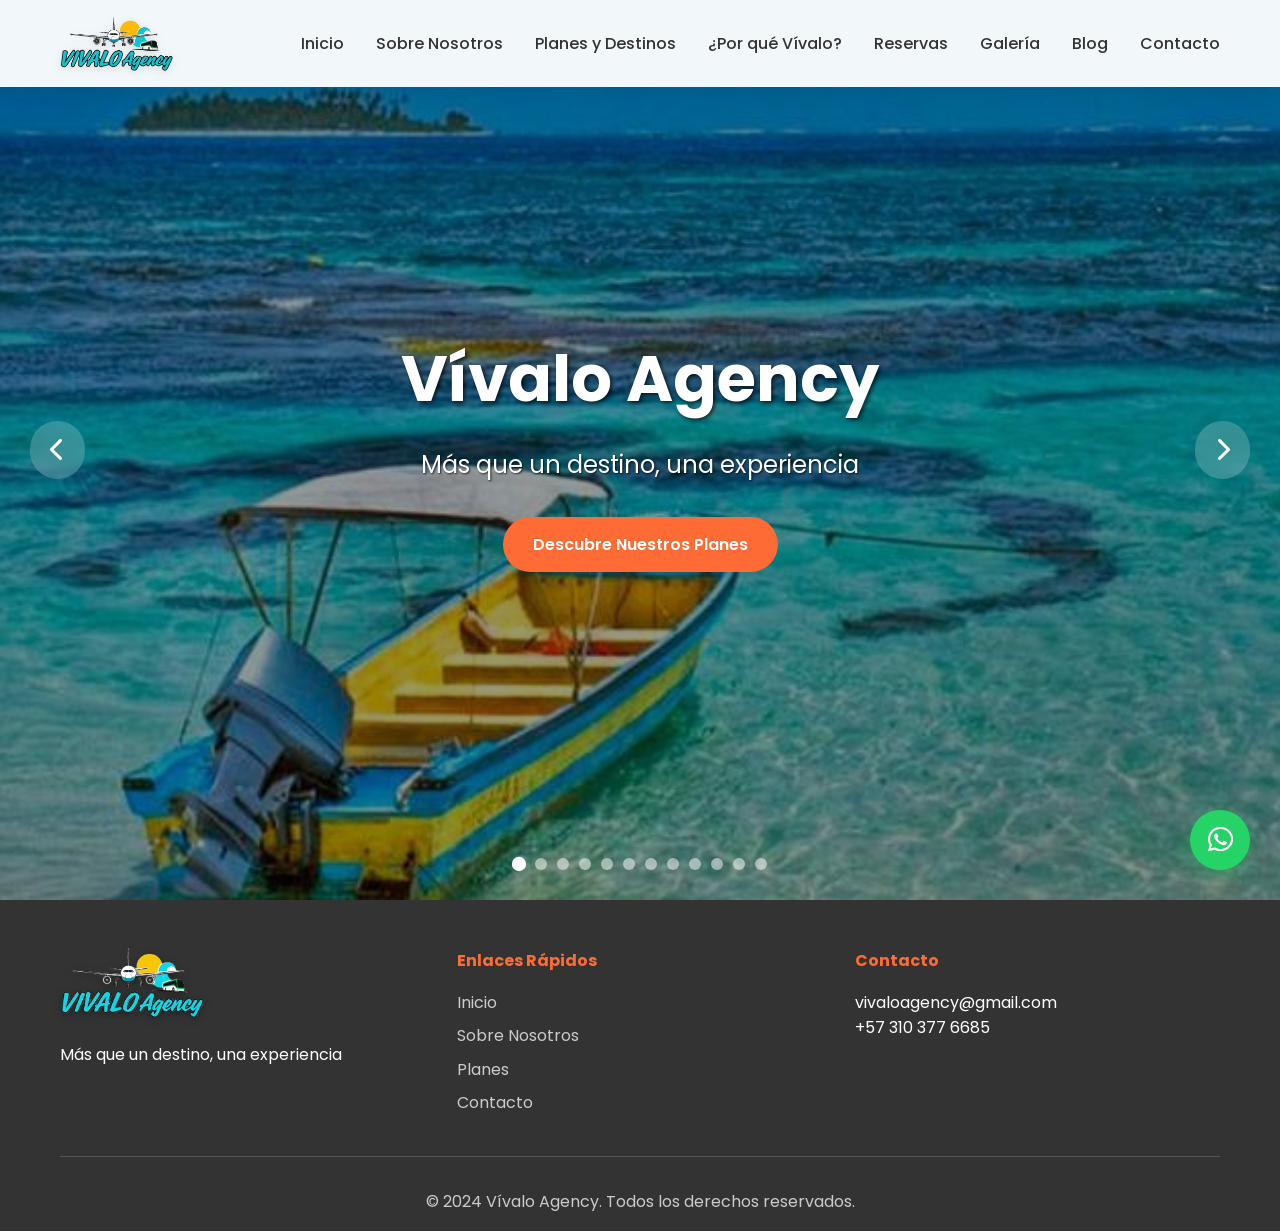
<file: index.html>
<!DOCTYPE html>
<html lang="es">
<head>
    <meta charset="UTF-8">
    <meta name="viewport" content="width=device-width, initial-scale=1.0">
    <title>Vívalo Agency - Más que un destino, una experiencia</title>
    <link rel="stylesheet" href="styles.css">
    <link href="https://cdnjs.cloudflare.com/ajax/libs/font-awesome/6.0.0/css/all.min.css" rel="stylesheet">
    <link href="https://fonts.googleapis.com/css2?family=Poppins:wght@300;400;500;600;700&display=swap" rel="stylesheet">
</head>
<body>
    <!-- Header y Navegación -->
    <header class="header">
        <nav class="navbar">
            <div class="nav-container">
                <div class="logo">
                    <img src="logo-vivalo.png" alt="Vívalo Agency - Más que un destino, una experiencia" class="logo-img">
                </div>
                <ul class="nav-menu">
                    <li><a href="index.html">Inicio</a></li>
                    <li><a href="sobre-nosotros.html">Sobre Nosotros</a></li>
                    <li><a href="planes-destinos.html">Planes y Destinos</a></li>
                    <li><a href="por-que-vivalo.html">¿Por qué Vívalo?</a></li>
                    <li><a href="reservas.html">Reservas</a></li>
                    <li><a href="galeria.html">Galería</a></li>
                    <li><a href="blog.html">Blog</a></li>
                    <li><a href="contacto.html">Contacto</a></li>
                </ul>
                <div class="hamburger">
                    <span></span>
                    <span></span>
                    <span></span>
                </div>
            </div>
        </nav>
    </header>

    <!-- Banner Principal -->
    <section id="inicio" class="hero">
        <div class="hero-slider">
            <div class="slide active" style="background-image: url('imagenes/01.jpg')"></div>
            <div class="slide" style="background-image: url('imagenes/02.jpg')"></div>
            <div class="slide" style="background-image: url('imagenes/03.jpg')"></div>
            <div class="slide" style="background-image: url('imagenes/04.jpg')"></div>
            <div class="slide" style="background-image: url('imagenes/05.jpg')"></div>
            <div class="slide" style="background-image: url('imagenes/06.jpg')"></div>
            <div class="slide" style="background-image: url('imagenes/07.jpg')"></div>
            <div class="slide" style="background-image: url('imagenes/08.jpg')"></div>
            <div class="slide" style="background-image: url('imagenes/09.jpg')"></div>
            <div class="slide" style="background-image: url('imagenes/10.jpg')"></div>
            <div class="slide" style="background-image: url('imagenes/11.jpg')"></div>
            <div class="slide" style="background-image: url('imagenes/12.jpg')"></div>
        </div>
        <div class="hero-content">
            <h1>Vívalo Agency</h1>
            <p class="hero-subtitle">Más que un destino, una experiencia</p>
            <a href="#planes" class="cta-button">Descubre Nuestros Planes</a>
        </div>
        <div class="hero-overlay"></div>
        
        <!-- Indicadores del carrusel -->
        <div class="slider-indicators">
            <span class="indicator active" data-slide="0"></span>
            <span class="indicator" data-slide="1"></span>
            <span class="indicator" data-slide="2"></span>
            <span class="indicator" data-slide="3"></span>
            <span class="indicator" data-slide="4"></span>
            <span class="indicator" data-slide="5"></span>
            <span class="indicator" data-slide="6"></span>
            <span class="indicator" data-slide="7"></span>
            <span class="indicator" data-slide="8"></span>
            <span class="indicator" data-slide="9"></span>
            <span class="indicator" data-slide="10"></span>
            <span class="indicator" data-slide="11"></span>
        </div>
        
        <!-- Controles del carrusel -->
        <button class="slider-control prev" onclick="changeSlide(-1)">
            <i class="fas fa-chevron-left"></i>
        </button>
        <button class="slider-control next" onclick="changeSlide(1)">
            <i class="fas fa-chevron-right"></i>
        </button>
    </section>



    <!-- Footer -->
    <footer class="footer">
        <div class="container">
            <div class="footer-content">
                <div class="footer-section">
                    <img src="logo-vivalo.png" alt="Vívalo Agency" class="footer-logo">
                    <p>Más que un destino, una experiencia</p>
                </div>
                <div class="footer-section">
                    <h4>Enlaces Rápidos</h4>
                    <ul>
                        <li><a href="index.html">Inicio</a></li>
                        <li><a href="sobre-nosotros.html">Sobre Nosotros</a></li>
                        <li><a href="planes-destinos.html">Planes</a></li>
                        <li><a href="contacto.html">Contacto</a></li>
                    </ul>
                </div>
                <div class="footer-section">
                    <h4>Contacto</h4>
                    <p>vivaloagency@gmail.com</p>
                    <p>+57 310 377 6685</p>
                </div>
            </div>
            <div class="footer-bottom">
                <p>&copy; 2024 Vívalo Agency. Todos los derechos reservados.</p>
            </div>
        </div>
    </footer>

    <!-- Botón WhatsApp Flotante -->
    <div class="whatsapp-float">
        <a href="https://wa.me/573103776685?text=Hola, quiero información sobre sus planes de viaje" target="_blank">
            <i class="fab fa-whatsapp"></i>
        </a>
    </div>

    <script src="script.js"></script>
</body>
</html>
</file>
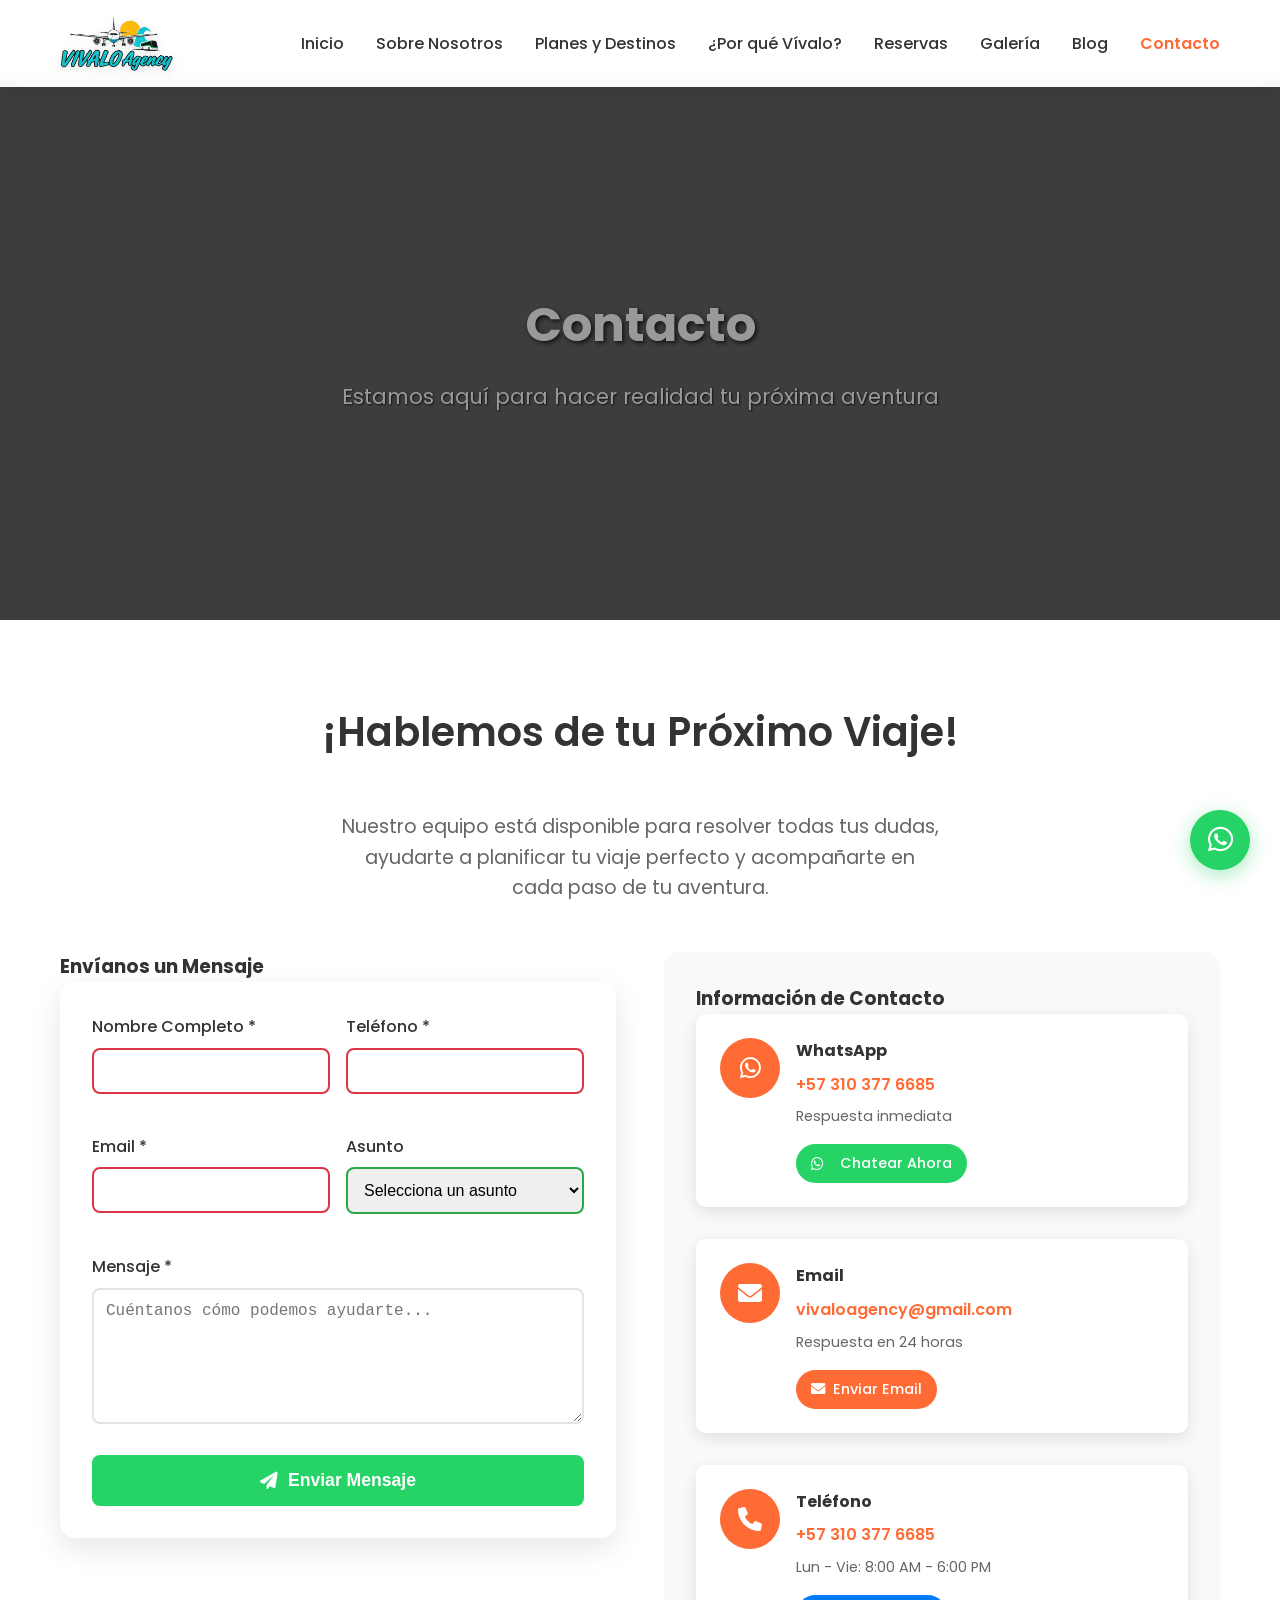
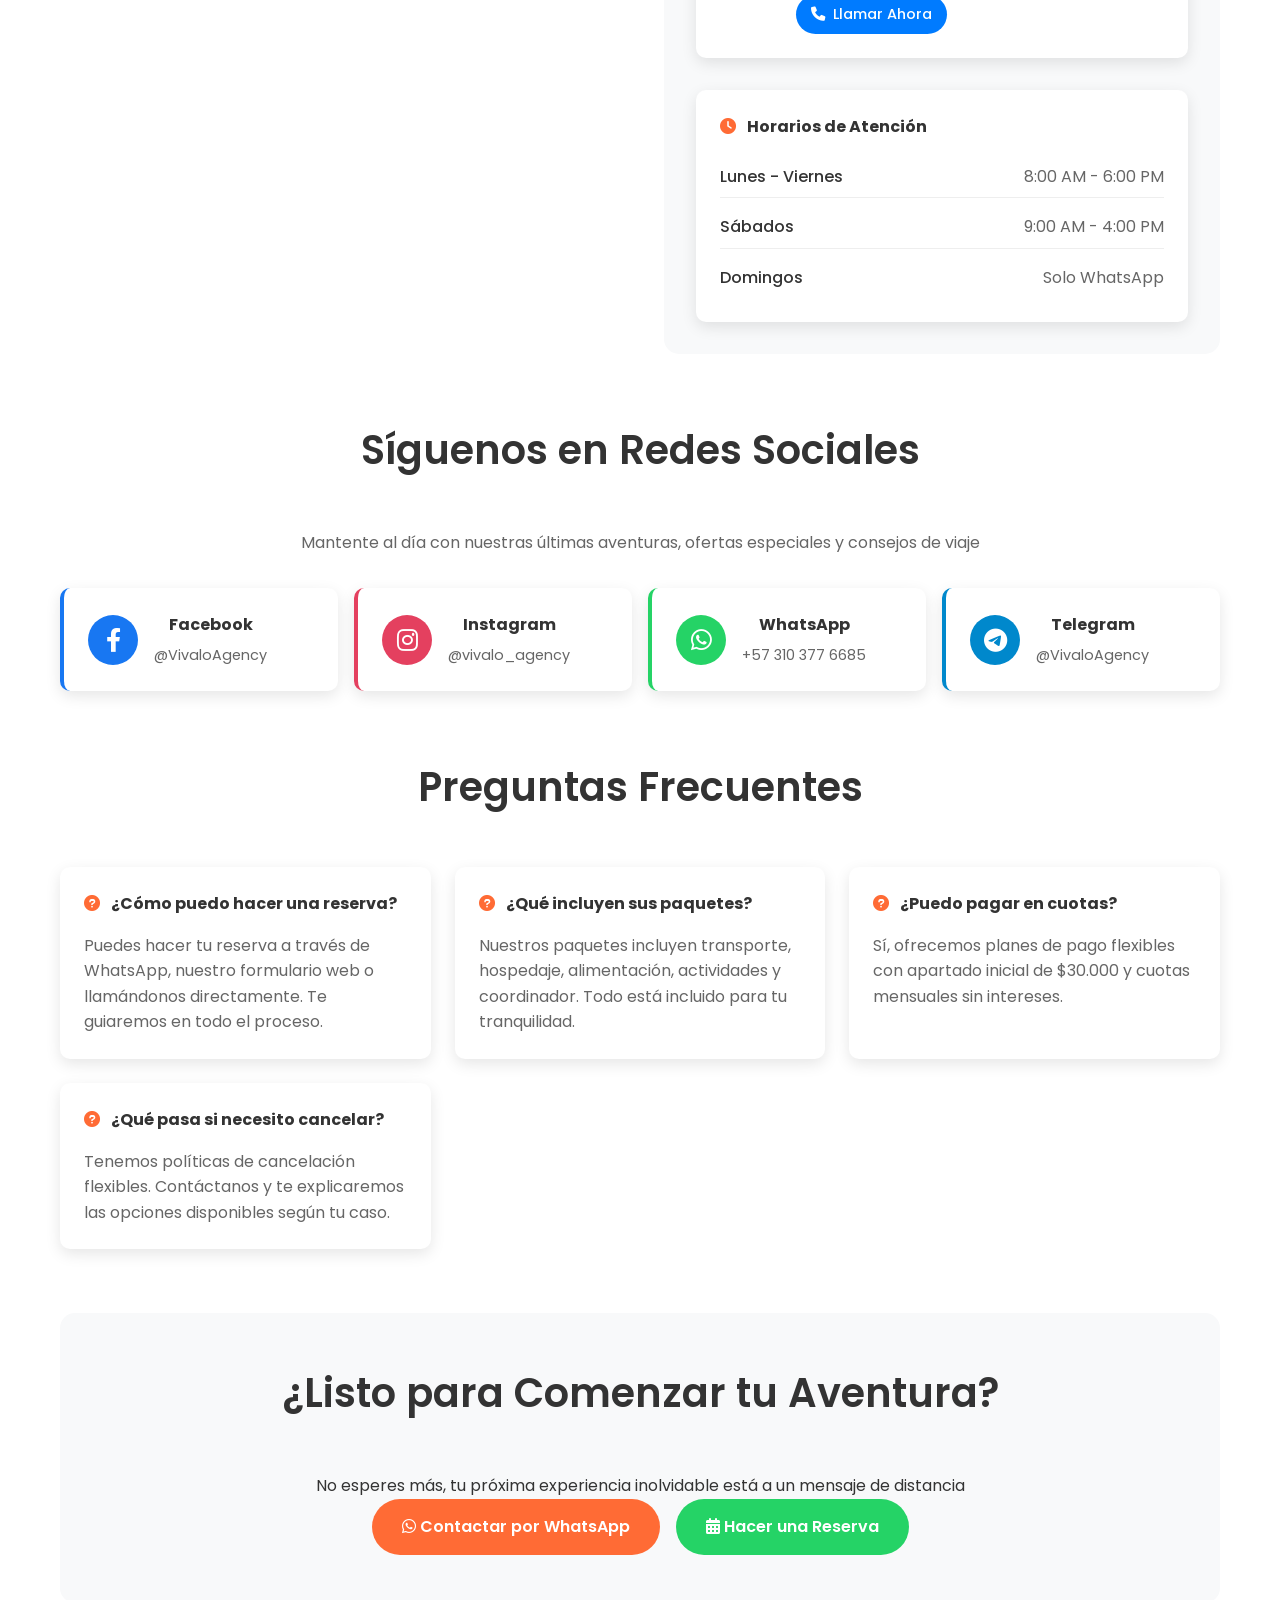
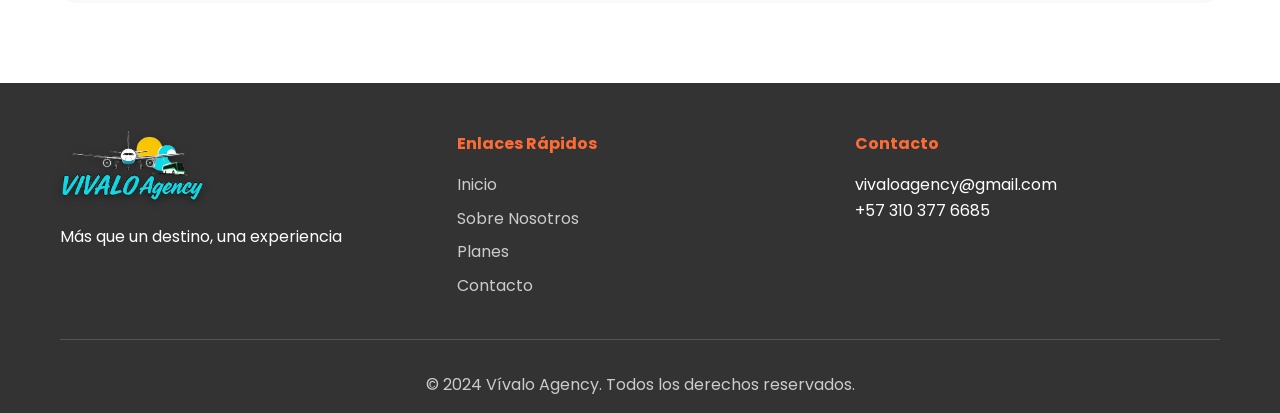
<file: contacto.html>
<!DOCTYPE html>
<html lang="es">
<head>
    <meta charset="UTF-8">
    <meta name="viewport" content="width=device-width, initial-scale=1.0">
    <title>Contacto - Vívalo Agency</title>
    <link rel="stylesheet" href="styles.css">
    <link href="https://cdnjs.cloudflare.com/ajax/libs/font-awesome/6.0.0/css/all.min.css" rel="stylesheet">
    <link href="https://fonts.googleapis.com/css2?family=Poppins:wght@300;400;500;600;700&display=swap" rel="stylesheet">
</head>
<body>
    <!-- Header y Navegación -->
    <header class="header">
        <nav class="navbar">
            <div class="nav-container">
                <div class="logo">
                    <img src="logo-vivalo.png" alt="Vívalo Agency - Más que un destino, una experiencia" class="logo-img">
                </div>
                <ul class="nav-menu">
                    <li><a href="index.html">Inicio</a></li>
                    <li><a href="sobre-nosotros.html">Sobre Nosotros</a></li>
                    <li><a href="planes-destinos.html">Planes y Destinos</a></li>
                    <li><a href="por-que-vivalo.html">¿Por qué Vívalo?</a></li>
                    <li><a href="reservas.html">Reservas</a></li>
                    <li><a href="galeria.html">Galería</a></li>
                    <li><a href="blog.html">Blog</a></li>
                    <li><a href="contacto.html" class="active">Contacto</a></li>
                </ul>
                <div class="hamburger">
                    <span></span>
                    <span></span>
                    <span></span>
                </div>
            </div>
        </nav>
    </header>

    <!-- Banner de página -->
    <section class="page-banner">
        <div class="banner-content">
            <h1>Contacto</h1>
            <p>Estamos aquí para hacer realidad tu próxima aventura</p>
        </div>
        <div class="banner-overlay"></div>
    </section>

    <!-- Contenido principal -->
    <section class="contact-page">
        <div class="container">
            <div class="contact-intro">
                <h2>¡Hablemos de tu Próximo Viaje!</h2>
                <p class="contact-description">Nuestro equipo está disponible para resolver todas tus dudas, ayudarte a planificar tu viaje perfecto y acompañarte en cada paso de tu aventura.</p>
            </div>

            <div class="contact-main-content">
                <!-- Formulario de contacto -->
                <div class="contact-form-section">
                    <h3>Envíanos un Mensaje</h3>
                    <form id="contactForm" class="contact-form-detailed">
                        <div class="form-row">
                            <div class="form-group">
                                <label for="contactNombre">Nombre Completo *</label>
                                <input type="text" id="contactNombre" name="nombre" required>
                            </div>
                            <div class="form-group">
                                <label for="contactTelefono">Teléfono *</label>
                                <input type="tel" id="contactTelefono" name="telefono" required>
                            </div>
                        </div>

                        <div class="form-row">
                            <div class="form-group">
                                <label for="contactEmail">Email *</label>
                                <input type="email" id="contactEmail" name="email" required>
                            </div>
                            <div class="form-group">
                                <label for="contactAsunto">Asunto</label>
                                <select id="contactAsunto" name="asunto">
                                    <option value="">Selecciona un asunto</option>
                                    <option value="cotizacion">Solicitar Cotización</option>
                                    <option value="informacion">Información General</option>
                                    <option value="reserva">Hacer una Reserva</option>
                                    <option value="soporte">Soporte al Cliente</option>
                                    <option value="sugerencia">Sugerencias</option>
                                    <option value="otro">Otro</option>
                                </select>
                            </div>
                        </div>

                        <div class="form-group">
                            <label for="contactMensaje">Mensaje *</label>
                            <textarea id="contactMensaje" name="mensaje" rows="6" placeholder="Cuéntanos cómo podemos ayudarte..." required></textarea>
                        </div>

                        <button type="submit" class="submit-btn-detailed">
                            <i class="fas fa-paper-plane"></i> Enviar Mensaje
                        </button>
                    </form>
                </div>

                <!-- Información de contacto -->
                <div class="contact-info-section">
                    <h3>Información de Contacto</h3>
                    
                    <div class="contact-methods">
                        <div class="contact-method">
                            <div class="method-icon">
                                <i class="fab fa-whatsapp"></i>
                            </div>
                            <div class="method-info">
                                <h4>WhatsApp</h4>
                                <p>+57 310 377 6685</p>
                                <span>Respuesta inmediata</span>
                                <a href="https://wa.me/573103776685?text=Hola, quiero información sobre Vívalo Agency" target="_blank" class="contact-btn whatsapp-btn">
                                    <i class="fab fa-whatsapp"></i> Chatear Ahora
                                </a>
                            </div>
                        </div>

                        <div class="contact-method">
                            <div class="method-icon">
                                <i class="fas fa-envelope"></i>
                            </div>
                            <div class="method-info">
                                <h4>Email</h4>
                                <p>vivaloagency@gmail.com</p>
                                <span>Respuesta en 24 horas</span>
                                <a href="mailto:vivaloagency@gmail.com" class="contact-btn email-btn">
                                    <i class="fas fa-envelope"></i> Enviar Email
                                </a>
                            </div>
                        </div>

                        <div class="contact-method">
                            <div class="method-icon">
                                <i class="fas fa-phone"></i>
                            </div>
                            <div class="method-info">
                                <h4>Teléfono</h4>
                                <p>+57 310 377 6685</p>
                                <span>Lun - Vie: 8:00 AM - 6:00 PM</span>
                                <a href="tel:+573103776685" class="contact-btn phone-btn">
                                    <i class="fas fa-phone"></i> Llamar Ahora
                                </a>
                            </div>
                        </div>
                    </div>

                    <!-- Horarios de atención -->
                    <div class="business-hours">
                        <h4><i class="fas fa-clock"></i> Horarios de Atención</h4>
                        <div class="hours-list">
                            <div class="hour-item">
                                <span class="day">Lunes - Viernes</span>
                                <span class="time">8:00 AM - 6:00 PM</span>
                            </div>
                            <div class="hour-item">
                                <span class="day">Sábados</span>
                                <span class="time">9:00 AM - 4:00 PM</span>
                            </div>
                            <div class="hour-item">
                                <span class="day">Domingos</span>
                                <span class="time">Solo WhatsApp</span>
                            </div>
                        </div>
                    </div>
                </div>
            </div>

            <!-- Redes sociales -->
            <div class="social-section">
                <h2>Síguenos en Redes Sociales</h2>
                <p class="social-description">Mantente al día con nuestras últimas aventuras, ofertas especiales y consejos de viaje</p>
                
                <div class="social-links-detailed">
                    <a href="#" class="social-link facebook" target="_blank">
                        <div class="social-icon">
                            <i class="fab fa-facebook-f"></i>
                        </div>
                        <div class="social-info">
                            <h4>Facebook</h4>
                            <span>@VivaloAgency</span>
                        </div>
                    </a>

                    <a href="#" class="social-link instagram" target="_blank">
                        <div class="social-icon">
                            <i class="fab fa-instagram"></i>
                        </div>
                        <div class="social-info">
                            <h4>Instagram</h4>
                            <span>@vivalo_agency</span>
                        </div>
                    </a>

                    <a href="https://wa.me/573103776685" class="social-link whatsapp" target="_blank">
                        <div class="social-icon">
                            <i class="fab fa-whatsapp"></i>
                        </div>
                        <div class="social-info">
                            <h4>WhatsApp</h4>
                            <span>+57 310 377 6685</span>
                        </div>
                    </a>

                    <a href="#" class="social-link telegram" target="_blank">
                        <div class="social-icon">
                            <i class="fab fa-telegram"></i>
                        </div>
                        <div class="social-info">
                            <h4>Telegram</h4>
                            <span>@VivaloAgency</span>
                        </div>
                    </a>
                </div>
            </div>

            <!-- FAQ rápido -->
            <div class="faq-section">
                <h2>Preguntas Frecuentes</h2>
                <div class="faq-grid">
                    <div class="faq-item">
                        <h4><i class="fas fa-question-circle"></i> ¿Cómo puedo hacer una reserva?</h4>
                        <p>Puedes hacer tu reserva a través de WhatsApp, nuestro formulario web o llamándonos directamente. Te guiaremos en todo el proceso.</p>
                    </div>

                    <div class="faq-item">
                        <h4><i class="fas fa-question-circle"></i> ¿Qué incluyen sus paquetes?</h4>
                        <p>Nuestros paquetes incluyen transporte, hospedaje, alimentación, actividades y coordinador. Todo está incluido para tu tranquilidad.</p>
                    </div>

                    <div class="faq-item">
                        <h4><i class="fas fa-question-circle"></i> ¿Puedo pagar en cuotas?</h4>
                        <p>Sí, ofrecemos planes de pago flexibles con apartado inicial de $30.000 y cuotas mensuales sin intereses.</p>
                    </div>

                    <div class="faq-item">
                        <h4><i class="fas fa-question-circle"></i> ¿Qué pasa si necesito cancelar?</h4>
                        <p>Tenemos políticas de cancelación flexibles. Contáctanos y te explicaremos las opciones disponibles según tu caso.</p>
                    </div>
                </div>
            </div>

            <!-- Llamada a la acción -->
            <div class="contact-cta">
                <h2>¿Listo para Comenzar tu Aventura?</h2>
                <p>No esperes más, tu próxima experiencia inolvidable está a un mensaje de distancia</p>
                <div class="cta-buttons">
                    <a href="https://wa.me/573103776685?text=Hola, quiero planificar mi viaje con Vívalo Agency" class="cta-button primary" target="_blank">
                        <i class="fab fa-whatsapp"></i> Contactar por WhatsApp
                    </a>
                    <a href="reservas.html" class="cta-button secondary">
                        <i class="fas fa-calendar-alt"></i> Hacer una Reserva
                    </a>
                </div>
            </div>
        </div>
    </section>

    <!-- Footer -->
    <footer class="footer">
        <div class="container">
            <div class="footer-content">
                <div class="footer-section">
                    <img src="logo-vivalo.png" alt="Vívalo Agency" class="footer-logo">
                    <p>Más que un destino, una experiencia</p>
                </div>
                <div class="footer-section">
                    <h4>Enlaces Rápidos</h4>
                    <ul>
                        <li><a href="index.html">Inicio</a></li>
                        <li><a href="sobre-nosotros.html">Sobre Nosotros</a></li>
                        <li><a href="planes-destinos.html">Planes</a></li>
                        <li><a href="contacto.html">Contacto</a></li>
                    </ul>
                </div>
                <div class="footer-section">
                    <h4>Contacto</h4>
                    <p>vivaloagency@gmail.com</p>
                    <p>+57 310 377 6685</p>
                </div>
            </div>
            <div class="footer-bottom">
                <p>&copy; 2024 Vívalo Agency. Todos los derechos reservados.</p>
            </div>
        </div>
    </footer>

    <!-- Botón WhatsApp Flotante -->
    <div class="whatsapp-float">
        <a href="https://wa.me/573103776685?text=Hola, quiero contactar con Vívalo Agency" target="_blank">
            <i class="fab fa-whatsapp"></i>
        </a>
    </div>

    <script src="script.js"></script>
</body>
</html>
</file>
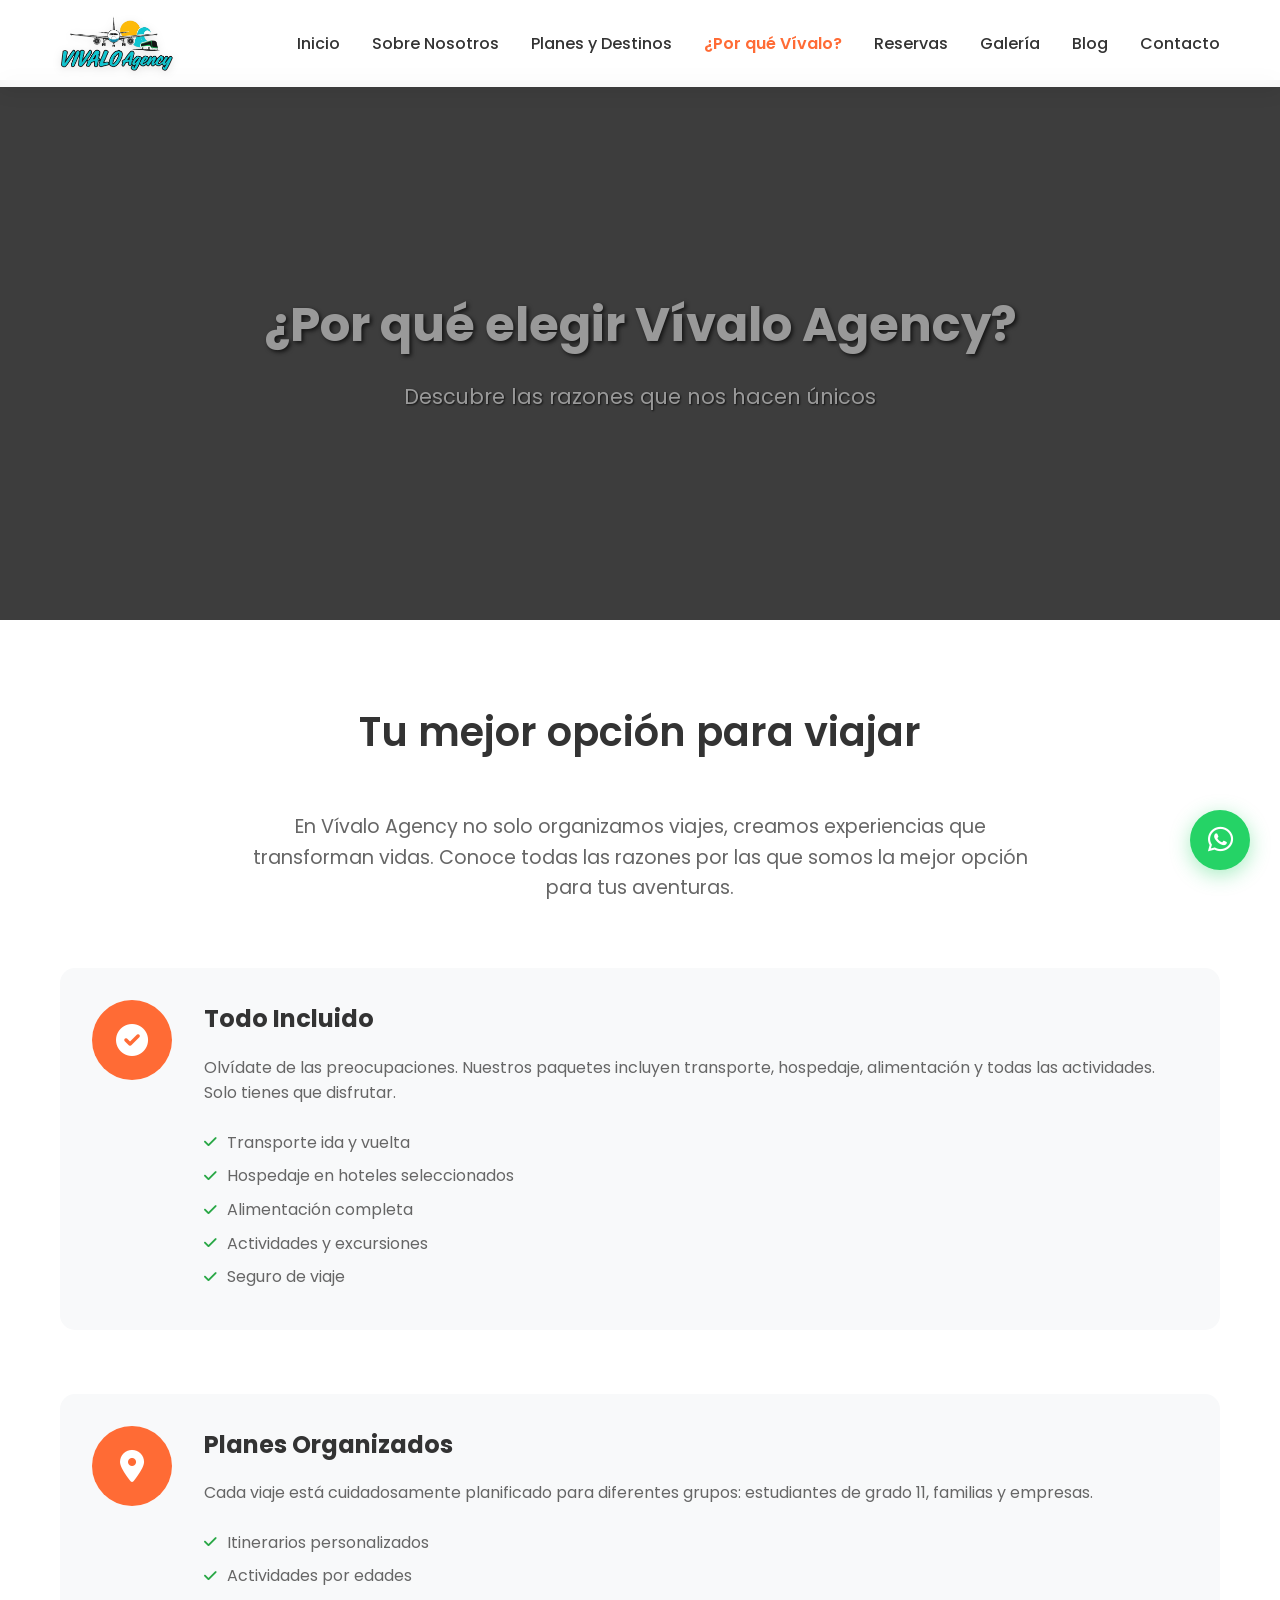
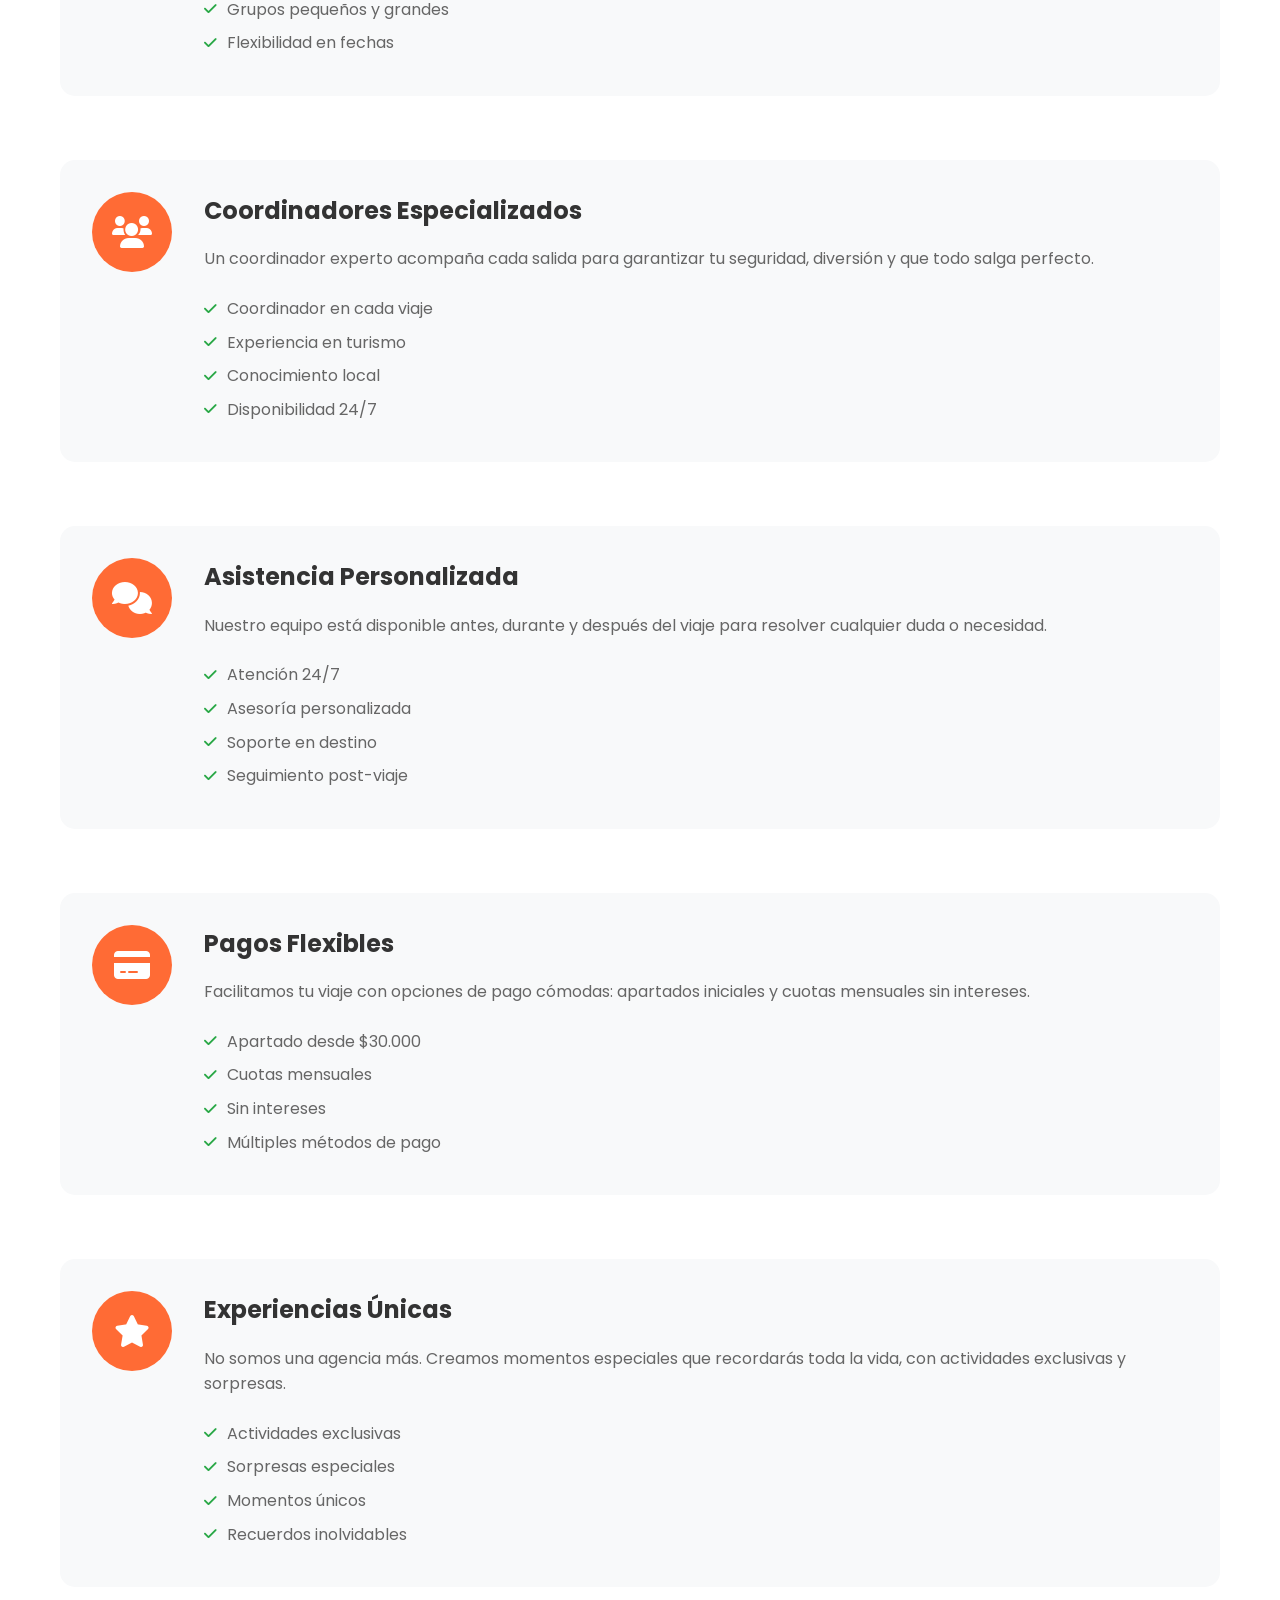
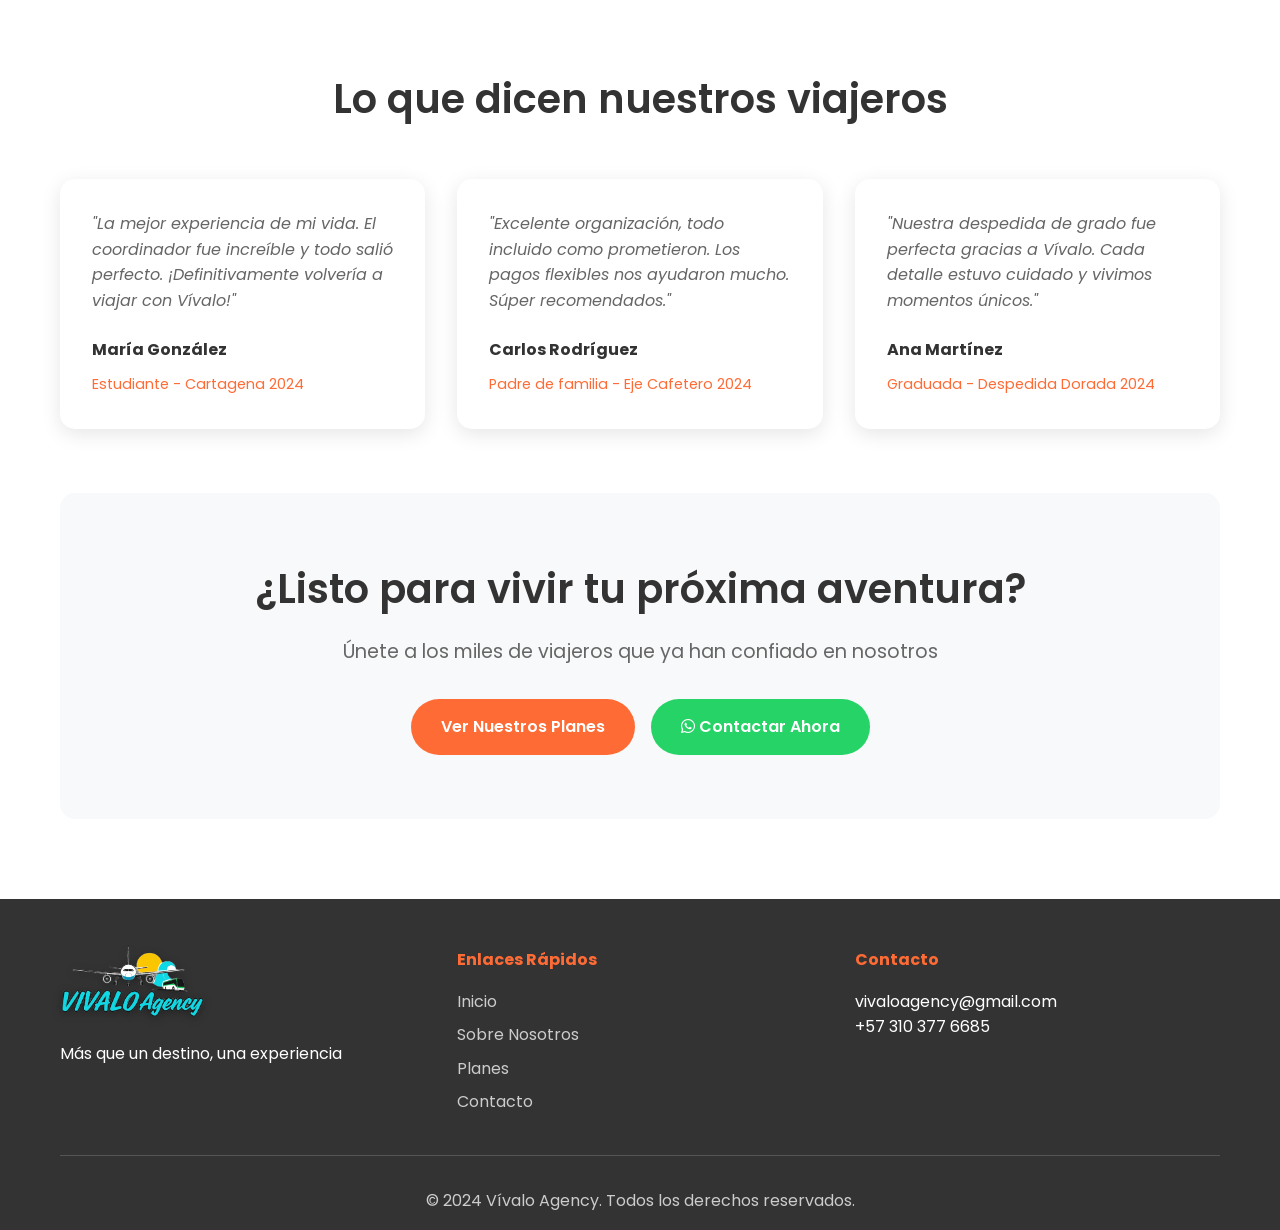
<file: por-que-vivalo.html>
<!DOCTYPE html>
<html lang="es">
<head>
    <meta charset="UTF-8">
    <meta name="viewport" content="width=device-width, initial-scale=1.0">
    <title>¿Por qué Vívalo? - Vívalo Agency</title>
    <link rel="stylesheet" href="styles.css">
    <link href="https://cdnjs.cloudflare.com/ajax/libs/font-awesome/6.0.0/css/all.min.css" rel="stylesheet">
    <link href="https://fonts.googleapis.com/css2?family=Poppins:wght@300;400;500;600;700&display=swap" rel="stylesheet">
</head>
<body>
    <!-- Header y Navegación -->
    <header class="header">
        <nav class="navbar">
            <div class="nav-container">
                <div class="logo">
                    <img src="logo-vivalo.png" alt="Vívalo Agency - Más que un destino, una experiencia" class="logo-img">
                </div>
                <ul class="nav-menu">
                    <li><a href="index.html">Inicio</a></li>
                    <li><a href="sobre-nosotros.html">Sobre Nosotros</a></li>
                    <li><a href="planes-destinos.html">Planes y Destinos</a></li>
                    <li><a href="por-que-vivalo.html" class="active">¿Por qué Vívalo?</a></li>
                    <li><a href="reservas.html">Reservas</a></li>
                    <li><a href="galeria.html">Galería</a></li>
                    <li><a href="blog.html">Blog</a></li>
                    <li><a href="contacto.html">Contacto</a></li>
                </ul>
                <div class="hamburger">
                    <span></span>
                    <span></span>
                    <span></span>
                </div>
            </div>
        </nav>
    </header>

    <!-- Banner de página -->
    <section class="page-banner">
        <div class="banner-content">
            <h1>¿Por qué elegir Vívalo Agency?</h1>
            <p>Descubre las razones que nos hacen únicos</p>
        </div>
        <div class="banner-overlay"></div>
    </section>

    <!-- Contenido principal -->
    <section class="why-us-content">
        <div class="container">
            <div class="intro-section">
                <h2>Tu mejor opción para viajar</h2>
                <p class="intro-text">En Vívalo Agency no solo organizamos viajes, creamos experiencias que transforman vidas. Conoce todas las razones por las que somos la mejor opción para tus aventuras.</p>
            </div>

            <div class="features-detailed">
                <div class="feature-detailed">
                    <div class="feature-icon">
                        <i class="fas fa-check-circle"></i>
                    </div>
                    <div class="feature-content">
                        <h3>Todo Incluido</h3>
                        <p>Olvídate de las preocupaciones. Nuestros paquetes incluyen transporte, hospedaje, alimentación y todas las actividades. Solo tienes que disfrutar.</p>
                        <ul class="feature-list">
                            <li><i class="fas fa-check"></i> Transporte ida y vuelta</li>
                            <li><i class="fas fa-check"></i> Hospedaje en hoteles seleccionados</li>
                            <li><i class="fas fa-check"></i> Alimentación completa</li>
                            <li><i class="fas fa-check"></i> Actividades y excursiones</li>
                            <li><i class="fas fa-check"></i> Seguro de viaje</li>
                        </ul>
                    </div>
                </div>

                <div class="feature-detailed">
                    <div class="feature-icon">
                        <i class="fas fa-map-marker-alt"></i>
                    </div>
                    <div class="feature-content">
                        <h3>Planes Organizados</h3>
                        <p>Cada viaje está cuidadosamente planificado para diferentes grupos: estudiantes de grado 11, familias y empresas.</p>
                        <ul class="feature-list">
                            <li><i class="fas fa-check"></i> Itinerarios personalizados</li>
                            <li><i class="fas fa-check"></i> Actividades por edades</li>
                            <li><i class="fas fa-check"></i> Grupos pequeños y grandes</li>
                            <li><i class="fas fa-check"></i> Flexibilidad en fechas</li>
                        </ul>
                    </div>
                </div>

                <div class="feature-detailed">
                    <div class="feature-icon">
                        <i class="fas fa-users"></i>
                    </div>
                    <div class="feature-content">
                        <h3>Coordinadores Especializados</h3>
                        <p>Un coordinador experto acompaña cada salida para garantizar tu seguridad, diversión y que todo salga perfecto.</p>
                        <ul class="feature-list">
                            <li><i class="fas fa-check"></i> Coordinador en cada viaje</li>
                            <li><i class="fas fa-check"></i> Experiencia en turismo</li>
                            <li><i class="fas fa-check"></i> Conocimiento local</li>
                            <li><i class="fas fa-check"></i> Disponibilidad 24/7</li>
                        </ul>
                    </div>
                </div>

                <div class="feature-detailed">
                    <div class="feature-icon">
                        <i class="fas fa-comments"></i>
                    </div>
                    <div class="feature-content">
                        <h3>Asistencia Personalizada</h3>
                        <p>Nuestro equipo está disponible antes, durante y después del viaje para resolver cualquier duda o necesidad.</p>
                        <ul class="feature-list">
                            <li><i class="fas fa-check"></i> Atención 24/7</li>
                            <li><i class="fas fa-check"></i> Asesoría personalizada</li>
                            <li><i class="fas fa-check"></i> Soporte en destino</li>
                            <li><i class="fas fa-check"></i> Seguimiento post-viaje</li>
                        </ul>
                    </div>
                </div>

                <div class="feature-detailed">
                    <div class="feature-icon">
                        <i class="fas fa-credit-card"></i>
                    </div>
                    <div class="feature-content">
                        <h3>Pagos Flexibles</h3>
                        <p>Facilitamos tu viaje con opciones de pago cómodas: apartados iniciales y cuotas mensuales sin intereses.</p>
                        <ul class="feature-list">
                            <li><i class="fas fa-check"></i> Apartado desde $30.000</li>
                            <li><i class="fas fa-check"></i> Cuotas mensuales</li>
                            <li><i class="fas fa-check"></i> Sin intereses</li>
                            <li><i class="fas fa-check"></i> Múltiples métodos de pago</li>
                        </ul>
                    </div>
                </div>

                <div class="feature-detailed">
                    <div class="feature-icon">
                        <i class="fas fa-star"></i>
                    </div>
                    <div class="feature-content">
                        <h3>Experiencias Únicas</h3>
                        <p>No somos una agencia más. Creamos momentos especiales que recordarás toda la vida, con actividades exclusivas y sorpresas.</p>
                        <ul class="feature-list">
                            <li><i class="fas fa-check"></i> Actividades exclusivas</li>
                            <li><i class="fas fa-check"></i> Sorpresas especiales</li>
                            <li><i class="fas fa-check"></i> Momentos únicos</li>
                            <li><i class="fas fa-check"></i> Recuerdos inolvidables</li>
                        </ul>
                    </div>
                </div>
            </div>

            <div class="testimonials-section">
                <h2>Lo que dicen nuestros viajeros</h2>
                <div class="testimonials-grid">
                    <div class="testimonial">
                        <div class="testimonial-content">
                            <p>"La mejor experiencia de mi vida. El coordinador fue increíble y todo salió perfecto. ¡Definitivamente volvería a viajar con Vívalo!"</p>
                        </div>
                        <div class="testimonial-author">
                            <div class="author-info">
                                <h4>María González</h4>
                                <span>Estudiante - Cartagena 2024</span>
                            </div>
                        </div>
                    </div>

                    <div class="testimonial">
                        <div class="testimonial-content">
                            <p>"Excelente organización, todo incluido como prometieron. Los pagos flexibles nos ayudaron mucho. Súper recomendados."</p>
                        </div>
                        <div class="testimonial-author">
                            <div class="author-info">
                                <h4>Carlos Rodríguez</h4>
                                <span>Padre de familia - Eje Cafetero 2024</span>
                            </div>
                        </div>
                    </div>

                    <div class="testimonial">
                        <div class="testimonial-content">
                            <p>"Nuestra despedida de grado fue perfecta gracias a Vívalo. Cada detalle estuvo cuidado y vivimos momentos únicos."</p>
                        </div>
                        <div class="testimonial-author">
                            <div class="author-info">
                                <h4>Ana Martínez</h4>
                                <span>Graduada - Despedida Dorada 2024</span>
                            </div>
                        </div>
                    </div>
                </div>
            </div>

            <div class="cta-section">
                <h2>¿Listo para vivir tu próxima aventura?</h2>
                <p>Únete a los miles de viajeros que ya han confiado en nosotros</p>
                <div class="cta-buttons">
                    <a href="planes-destinos.html" class="cta-button primary">Ver Nuestros Planes</a>
                    <a href="https://wa.me/573103776685?text=Hola, quiero información sobre sus servicios" class="cta-button secondary" target="_blank">
                        <i class="fab fa-whatsapp"></i> Contactar Ahora
                    </a>
                </div>
            </div>
        </div>
    </section>

    <!-- Footer -->
    <footer class="footer">
        <div class="container">
            <div class="footer-content">
                <div class="footer-section">
                    <img src="logo-vivalo.png" alt="Vívalo Agency" class="footer-logo">
                    <p>Más que un destino, una experiencia</p>
                </div>
                <div class="footer-section">
                    <h4>Enlaces Rápidos</h4>
                    <ul>
                        <li><a href="index.html">Inicio</a></li>
                        <li><a href="sobre-nosotros.html">Sobre Nosotros</a></li>
                        <li><a href="planes-destinos.html">Planes</a></li>
                        <li><a href="contacto.html">Contacto</a></li>
                    </ul>
                </div>
                <div class="footer-section">
                    <h4>Contacto</h4>
                    <p>vivaloagency@gmail.com</p>
                    <p>+57 310 377 6685</p>
                </div>
            </div>
            <div class="footer-bottom">
                <p>&copy; 2024 Vívalo Agency. Todos los derechos reservados.</p>
            </div>
        </div>
    </footer>

    <!-- Botón WhatsApp Flotante -->
    <div class="whatsapp-float">
        <a href="https://wa.me/573103776685?text=Hola, quiero información sobre por qué elegir Vívalo Agency" target="_blank">
            <i class="fab fa-whatsapp"></i>
        </a>
    </div>

    <script src="script.js"></script>
</body>
</html>
</file>
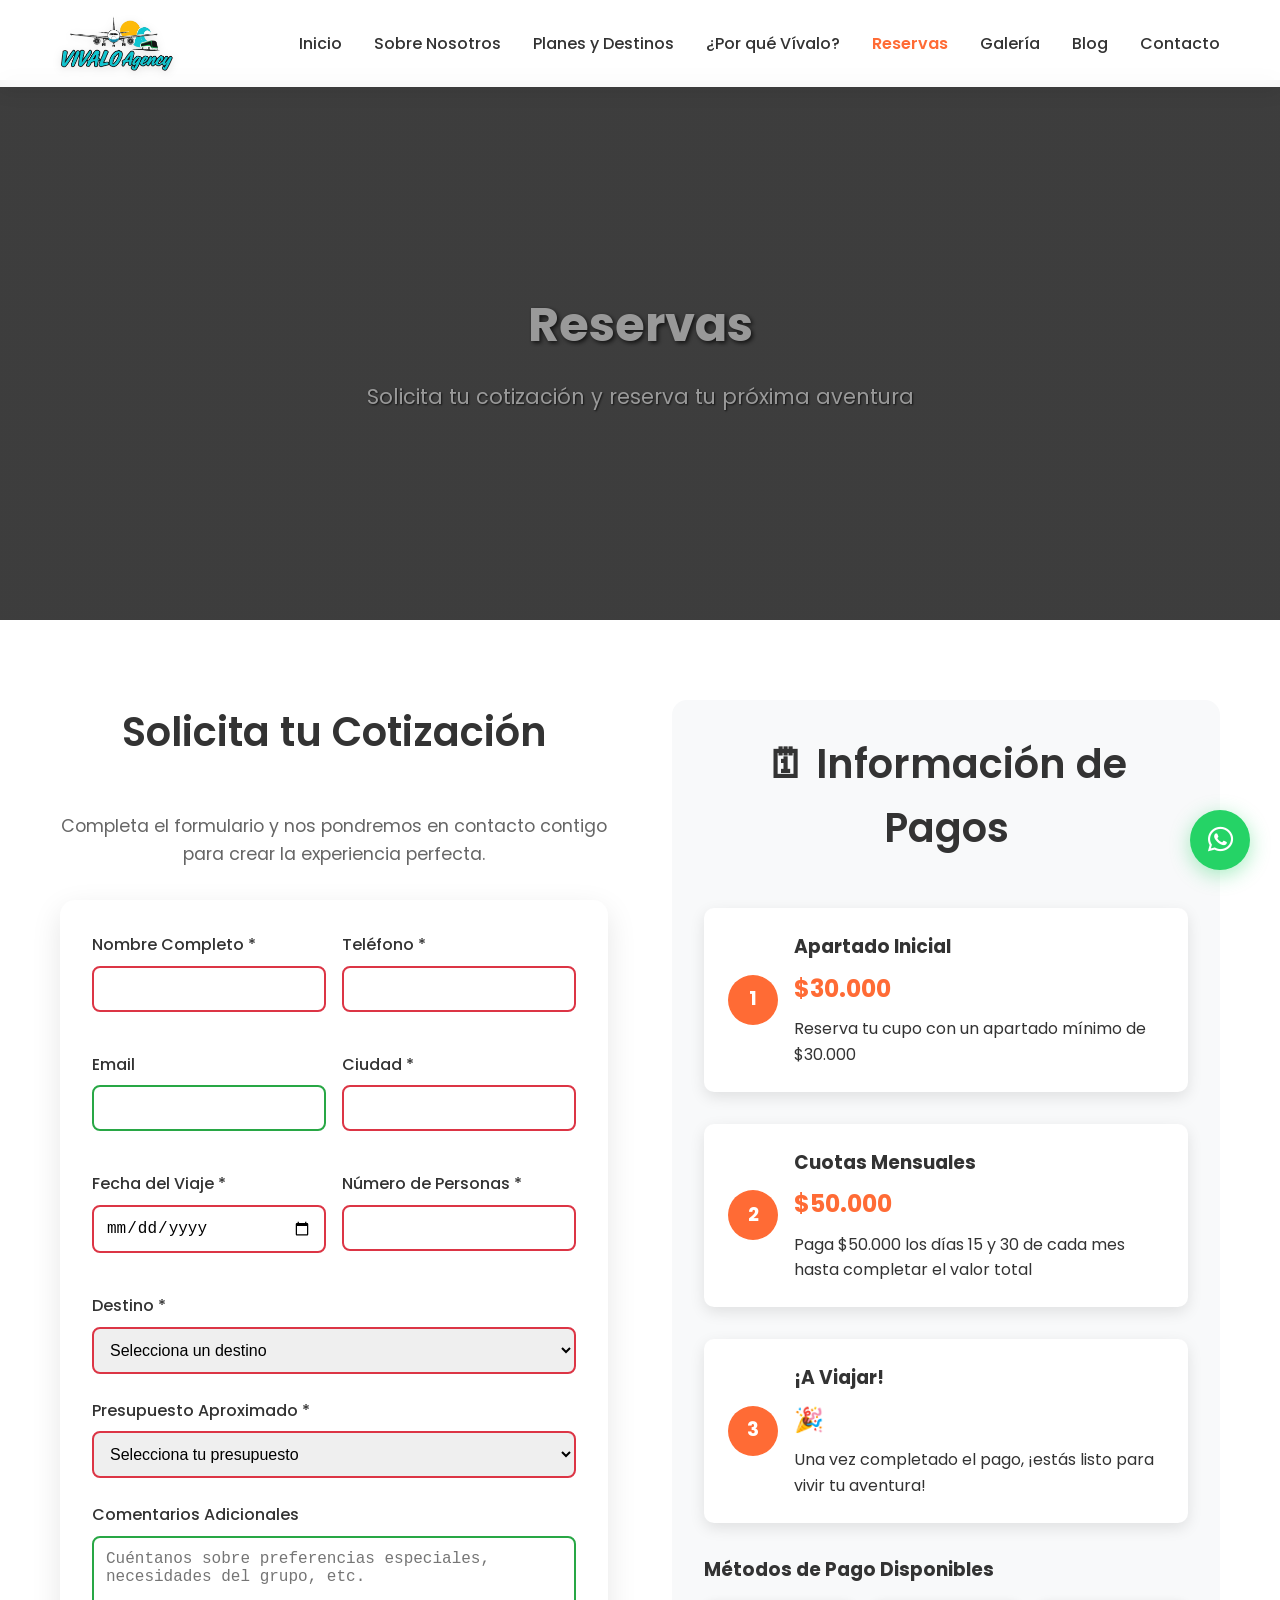
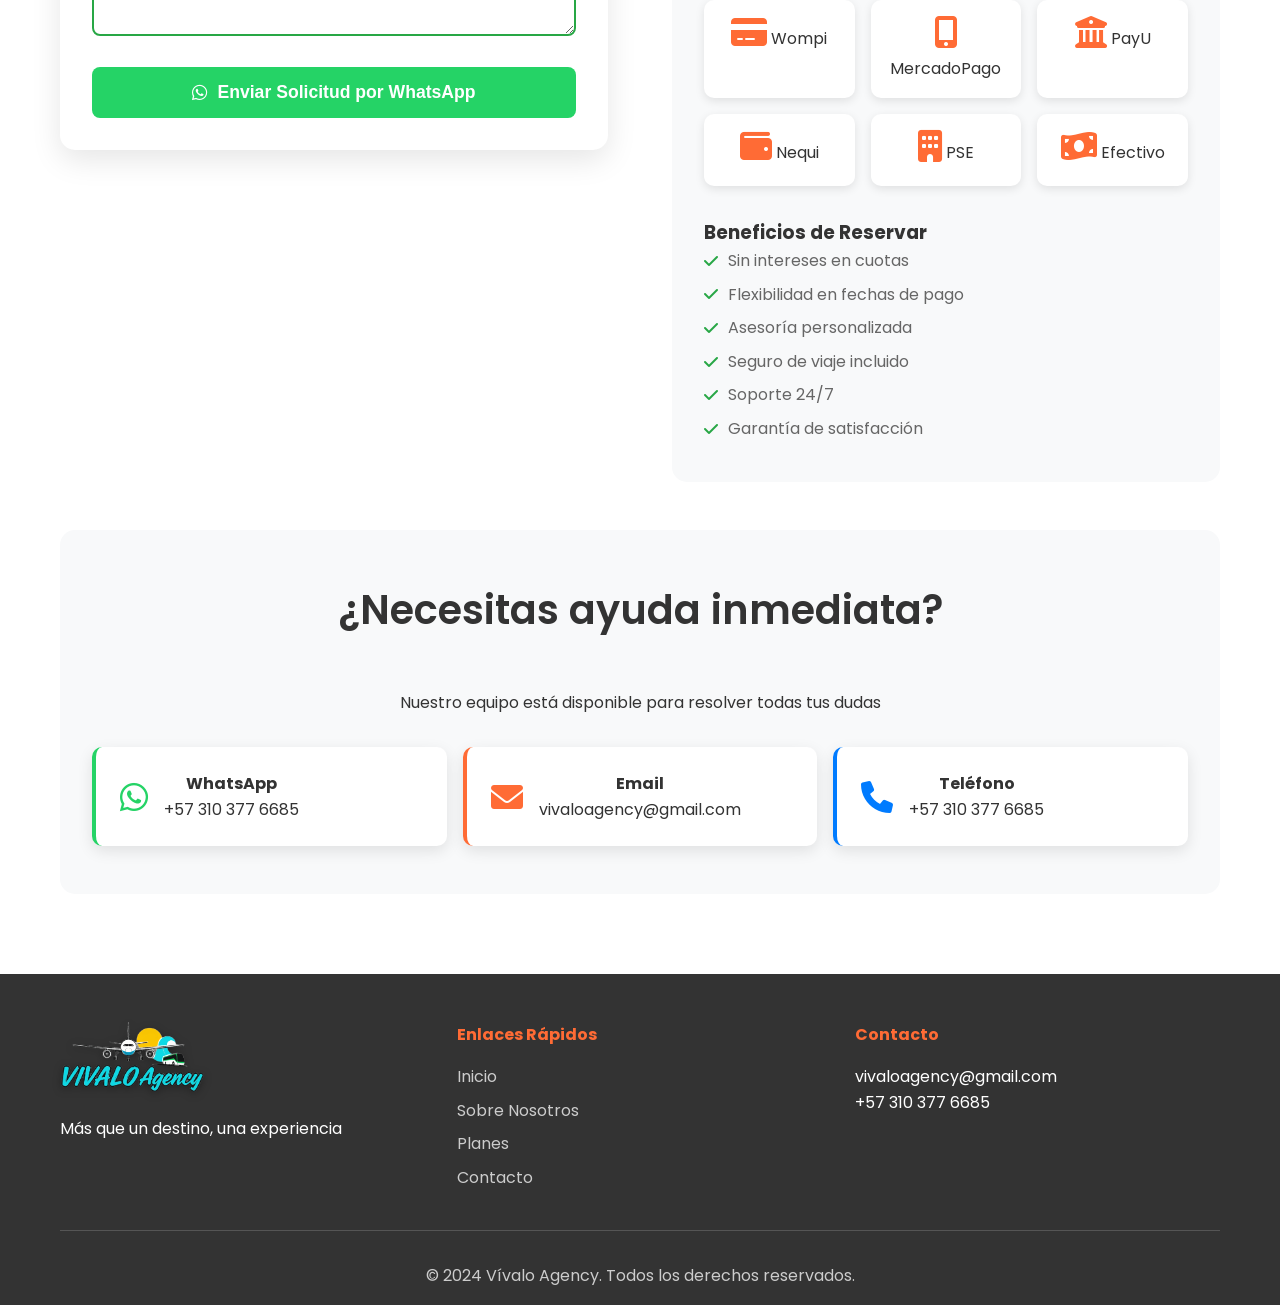
<file: reservas.html>
<!DOCTYPE html>
<html lang="es">
<head>
    <meta charset="UTF-8">
    <meta name="viewport" content="width=device-width, initial-scale=1.0">
    <title>Reservas - Vívalo Agency</title>
    <link rel="stylesheet" href="styles.css">
    <link href="https://cdnjs.cloudflare.com/ajax/libs/font-awesome/6.0.0/css/all.min.css" rel="stylesheet">
    <link href="https://fonts.googleapis.com/css2?family=Poppins:wght@300;400;500;600;700&display=swap" rel="stylesheet">
</head>
<body>
    <!-- Header y Navegación -->
    <header class="header">
        <nav class="navbar">
            <div class="nav-container">
                <div class="logo">
                    <img src="logo-vivalo.png" alt="Vívalo Agency - Más que un destino, una experiencia" class="logo-img">
                </div>
                <ul class="nav-menu">
                    <li><a href="index.html">Inicio</a></li>
                    <li><a href="sobre-nosotros.html">Sobre Nosotros</a></li>
                    <li><a href="planes-destinos.html">Planes y Destinos</a></li>
                    <li><a href="por-que-vivalo.html">¿Por qué Vívalo?</a></li>
                    <li><a href="reservas.html" class="active">Reservas</a></li>
                    <li><a href="galeria.html">Galería</a></li>
                    <li><a href="blog.html">Blog</a></li>
                    <li><a href="contacto.html">Contacto</a></li>
                </ul>
                <div class="hamburger">
                    <span></span>
                    <span></span>
                    <span></span>
                </div>
            </div>
        </nav>
    </header>

    <!-- Banner de página -->
    <section class="page-banner">
        <div class="banner-content">
            <h1>Reservas</h1>
            <p>Solicita tu cotización y reserva tu próxima aventura</p>
        </div>
        <div class="banner-overlay"></div>
    </section>

    <!-- Contenido principal -->
    <section class="reservations-page">
        <div class="container">
            <div class="reservation-content">
                <div class="reservation-form-section">
                    <h2>Solicita tu Cotización</h2>
                    <p class="form-intro">Completa el formulario y nos pondremos en contacto contigo para crear la experiencia perfecta.</p>
                    
                    <form id="reservationForm" class="reservation-form-detailed">
                        <div class="form-row">
                            <div class="form-group">
                                <label for="nombre">Nombre Completo *</label>
                                <input type="text" id="nombre" name="nombre" required>
                            </div>
                            <div class="form-group">
                                <label for="telefono">Teléfono *</label>
                                <input type="tel" id="telefono" name="telefono" required>
                            </div>
                        </div>

                        <div class="form-row">
                            <div class="form-group">
                                <label for="email">Email</label>
                                <input type="email" id="email" name="email">
                            </div>
                            <div class="form-group">
                                <label for="ciudad">Ciudad *</label>
                                <input type="text" id="ciudad" name="ciudad" required>
                            </div>
                        </div>

                        <div class="form-row">
                            <div class="form-group">
                                <label for="fecha">Fecha del Viaje *</label>
                                <input type="date" id="fecha" name="fecha" required>
                            </div>
                            <div class="form-group">
                                <label for="personas">Número de Personas *</label>
                                <input type="number" id="personas" name="personas" min="1" required>
                            </div>
                        </div>

                        <div class="form-group">
                            <label for="destino">Destino *</label>
                            <select id="destino" name="destino" required>
                                <option value="">Selecciona un destino</option>
                                <optgroup label="Planes Grado 11">
                                    <option value="despedida-dorada">Despedida Dorada</option>
                                    <option value="fiesta-blanca">Fiesta Blanca</option>
                                    <option value="viaje-sonado">Viaje Soñado</option>
                                </optgroup>
                                <optgroup label="Escapadas">
                                    <option value="san-antero">San Antero</option>
                                    <option value="covenas">Coveñas</option>
                                    <option value="cartagena">Cartagena</option>
                                </optgroup>
                                <optgroup label="Experiencias Naturales">
                                    <option value="eje-cafetero">Eje Cafetero</option>
                                    <option value="santa-marta">Santa Marta</option>
                                    <option value="antioquia-rural">Antioquia Rural</option>
                                </optgroup>
                                <option value="personalizado">Plan Personalizado</option>
                            </select>
                        </div>

                        <div class="form-group">
                            <label for="presupuesto">Presupuesto Aproximado *</label>
                            <select id="presupuesto" name="presupuesto" required>
                                <option value="">Selecciona tu presupuesto</option>
                                <option value="100-300">$100.000 - $300.000</option>
                                <option value="300-500">$300.000 - $500.000</option>
                                <option value="500-800">$500.000 - $800.000</option>
                                <option value="800-1200">$800.000 - $1.200.000</option>
                                <option value="1200+">Más de $1.200.000</option>
                            </select>
                        </div>

                        <div class="form-group">
                            <label for="comentarios">Comentarios Adicionales</label>
                            <textarea id="comentarios" name="comentarios" rows="4" placeholder="Cuéntanos sobre preferencias especiales, necesidades del grupo, etc."></textarea>
                        </div>

                        <button type="submit" class="submit-btn-detailed">
                            <i class="fab fa-whatsapp"></i> Enviar Solicitud por WhatsApp
                        </button>
                    </form>
                </div>
                
                <div class="payment-info-section">
                    <h2>🗓 Información de Pagos</h2>
                    
                    <div class="payment-steps">
                        <div class="payment-step-detailed">
                            <div class="step-number">1</div>
                            <div class="step-content">
                                <h3>Apartado Inicial</h3>
                                <p class="step-price">$30.000</p>
                                <p>Reserva tu cupo con un apartado mínimo de $30.000</p>
                            </div>
                        </div>

                        <div class="payment-step-detailed">
                            <div class="step-number">2</div>
                            <div class="step-content">
                                <h3>Cuotas Mensuales</h3>
                                <p class="step-price">$50.000</p>
                                <p>Paga $50.000 los días 15 y 30 de cada mes hasta completar el valor total</p>
                            </div>
                        </div>

                        <div class="payment-step-detailed">
                            <div class="step-number">3</div>
                            <div class="step-content">
                                <h3>¡A Viajar!</h3>
                                <p class="step-price">🎉</p>
                                <p>Una vez completado el pago, ¡estás listo para vivir tu aventura!</p>
                            </div>
                        </div>
                    </div>

                    <div class="payment-methods-detailed">
                        <h3>Métodos de Pago Disponibles</h3>
                        <div class="payment-grid">
                            <div class="payment-method">
                                <i class="fas fa-credit-card"></i>
                                <span>Wompi</span>
                            </div>
                            <div class="payment-method">
                                <i class="fas fa-mobile-alt"></i>
                                <span>MercadoPago</span>
                            </div>
                            <div class="payment-method">
                                <i class="fas fa-university"></i>
                                <span>PayU</span>
                            </div>
                            <div class="payment-method">
                                <i class="fas fa-wallet"></i>
                                <span>Nequi</span>
                            </div>
                            <div class="payment-method">
                                <i class="fas fa-building"></i>
                                <span>PSE</span>
                            </div>
                            <div class="payment-method">
                                <i class="fas fa-money-bill-wave"></i>
                                <span>Efectivo</span>
                            </div>
                        </div>
                    </div>

                    <div class="benefits-section">
                        <h3>Beneficios de Reservar</h3>
                        <ul class="benefits-list">
                            <li><i class="fas fa-check"></i> Sin intereses en cuotas</li>
                            <li><i class="fas fa-check"></i> Flexibilidad en fechas de pago</li>
                            <li><i class="fas fa-check"></i> Asesoría personalizada</li>
                            <li><i class="fas fa-check"></i> Seguro de viaje incluido</li>
                            <li><i class="fas fa-check"></i> Soporte 24/7</li>
                            <li><i class="fas fa-check"></i> Garantía de satisfacción</li>
                        </ul>
                    </div>
                </div>
            </div>

            <div class="contact-quick">
                <h2>¿Necesitas ayuda inmediata?</h2>
                <p>Nuestro equipo está disponible para resolver todas tus dudas</p>
                <div class="contact-options">
                    <a href="https://wa.me/573103776685?text=Hola, necesito ayuda con una reserva" class="contact-option whatsapp" target="_blank">
                        <i class="fab fa-whatsapp"></i>
                        <div>
                            <h4>WhatsApp</h4>
                            <span>+57 310 377 6685</span>
                        </div>
                    </a>
                    <a href="mailto:vivaloagency@gmail.com" class="contact-option email">
                        <i class="fas fa-envelope"></i>
                        <div>
                            <h4>Email</h4>
                            <span>vivaloagency@gmail.com</span>
                        </div>
                    </a>
                    <a href="tel:+573103776685" class="contact-option phone">
                        <i class="fas fa-phone"></i>
                        <div>
                            <h4>Teléfono</h4>
                            <span>+57 310 377 6685</span>
                        </div>
                    </a>
                </div>
            </div>
        </div>
    </section>

    <!-- Footer -->
    <footer class="footer">
        <div class="container">
            <div class="footer-content">
                <div class="footer-section">
                    <img src="logo-vivalo.png" alt="Vívalo Agency" class="footer-logo">
                    <p>Más que un destino, una experiencia</p>
                </div>
                <div class="footer-section">
                    <h4>Enlaces Rápidos</h4>
                    <ul>
                        <li><a href="index.html">Inicio</a></li>
                        <li><a href="sobre-nosotros.html">Sobre Nosotros</a></li>
                        <li><a href="planes-destinos.html">Planes</a></li>
                        <li><a href="contacto.html">Contacto</a></li>
                    </ul>
                </div>
                <div class="footer-section">
                    <h4>Contacto</h4>
                    <p>vivaloagency@gmail.com</p>
                    <p>+57 310 377 6685</p>
                </div>
            </div>
            <div class="footer-bottom">
                <p>&copy; 2024 Vívalo Agency. Todos los derechos reservados.</p>
            </div>
        </div>
    </footer>

    <!-- Botón WhatsApp Flotante -->
    <div class="whatsapp-float">
        <a href="https://wa.me/573103776685?text=Hola, quiero hacer una reserva" target="_blank">
            <i class="fab fa-whatsapp"></i>
        </a>
    </div>

    <script src="script.js"></script>
</body>
</html>
</file>
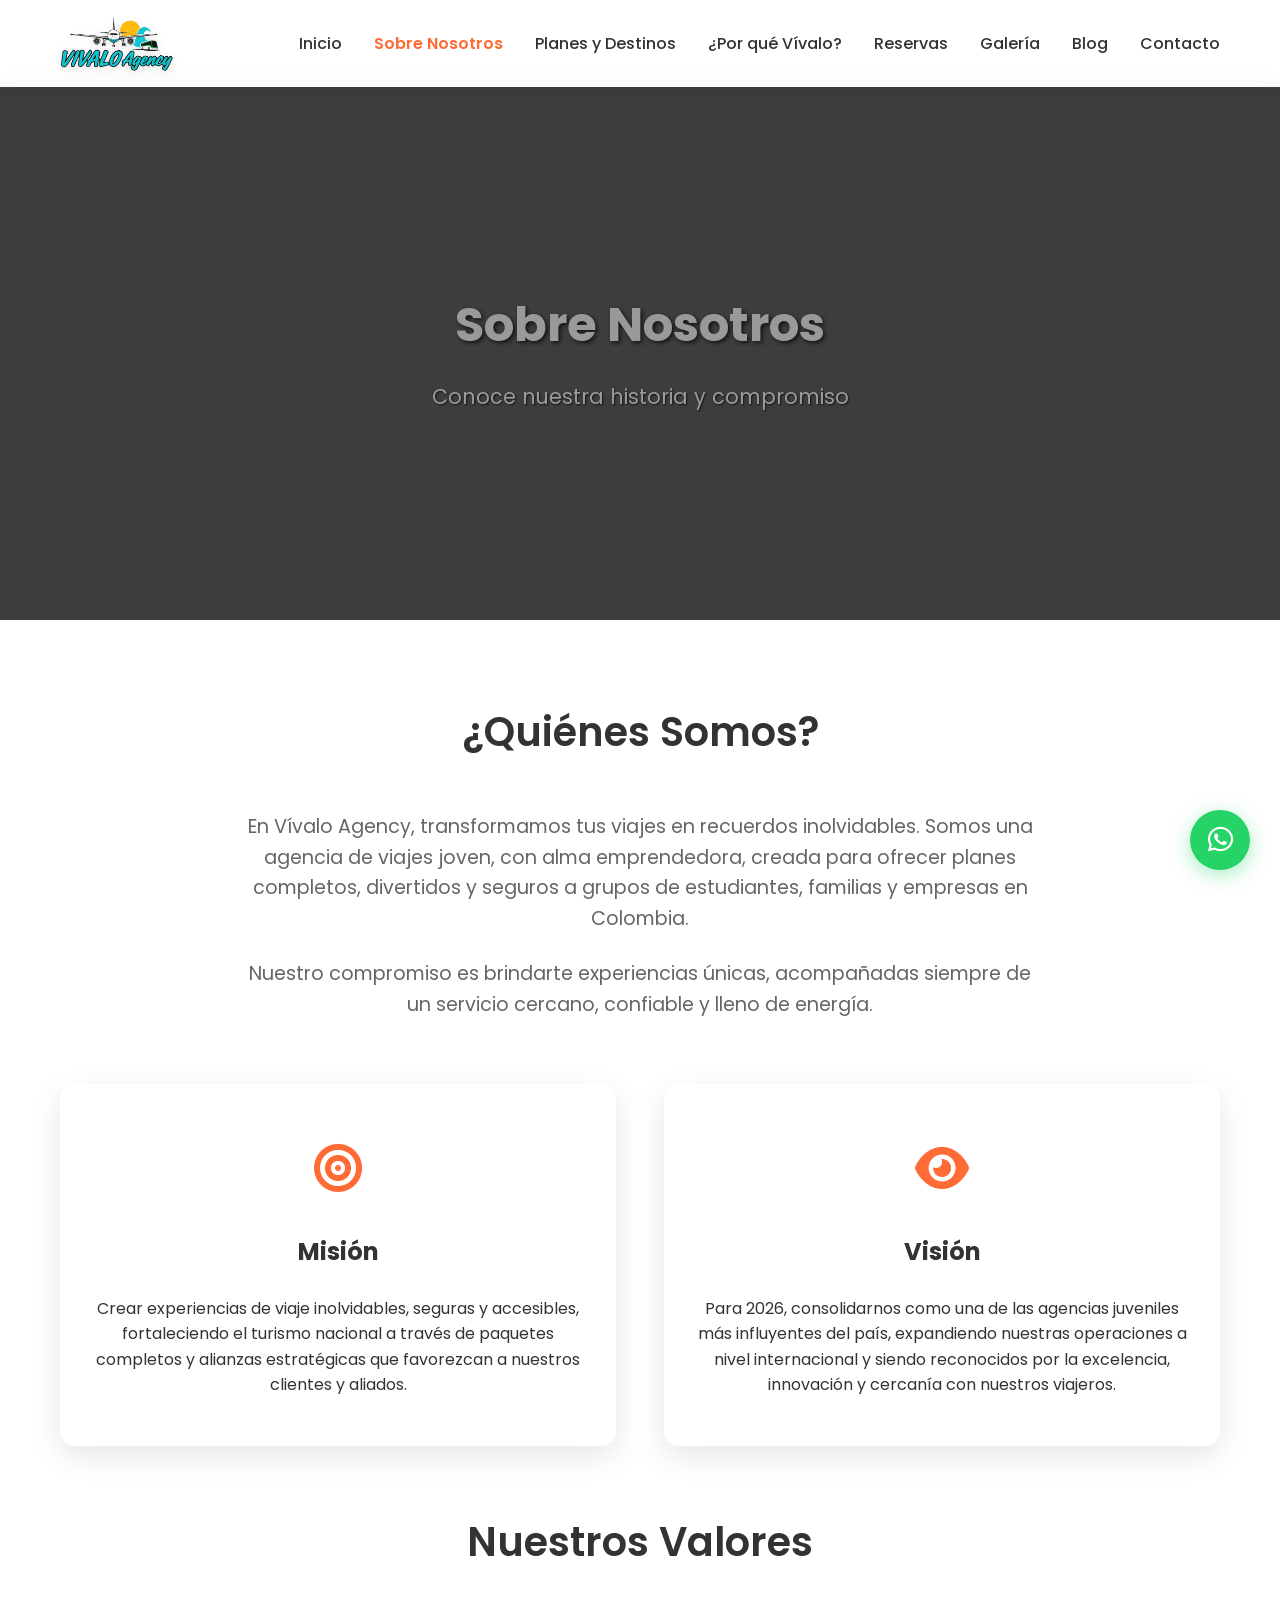
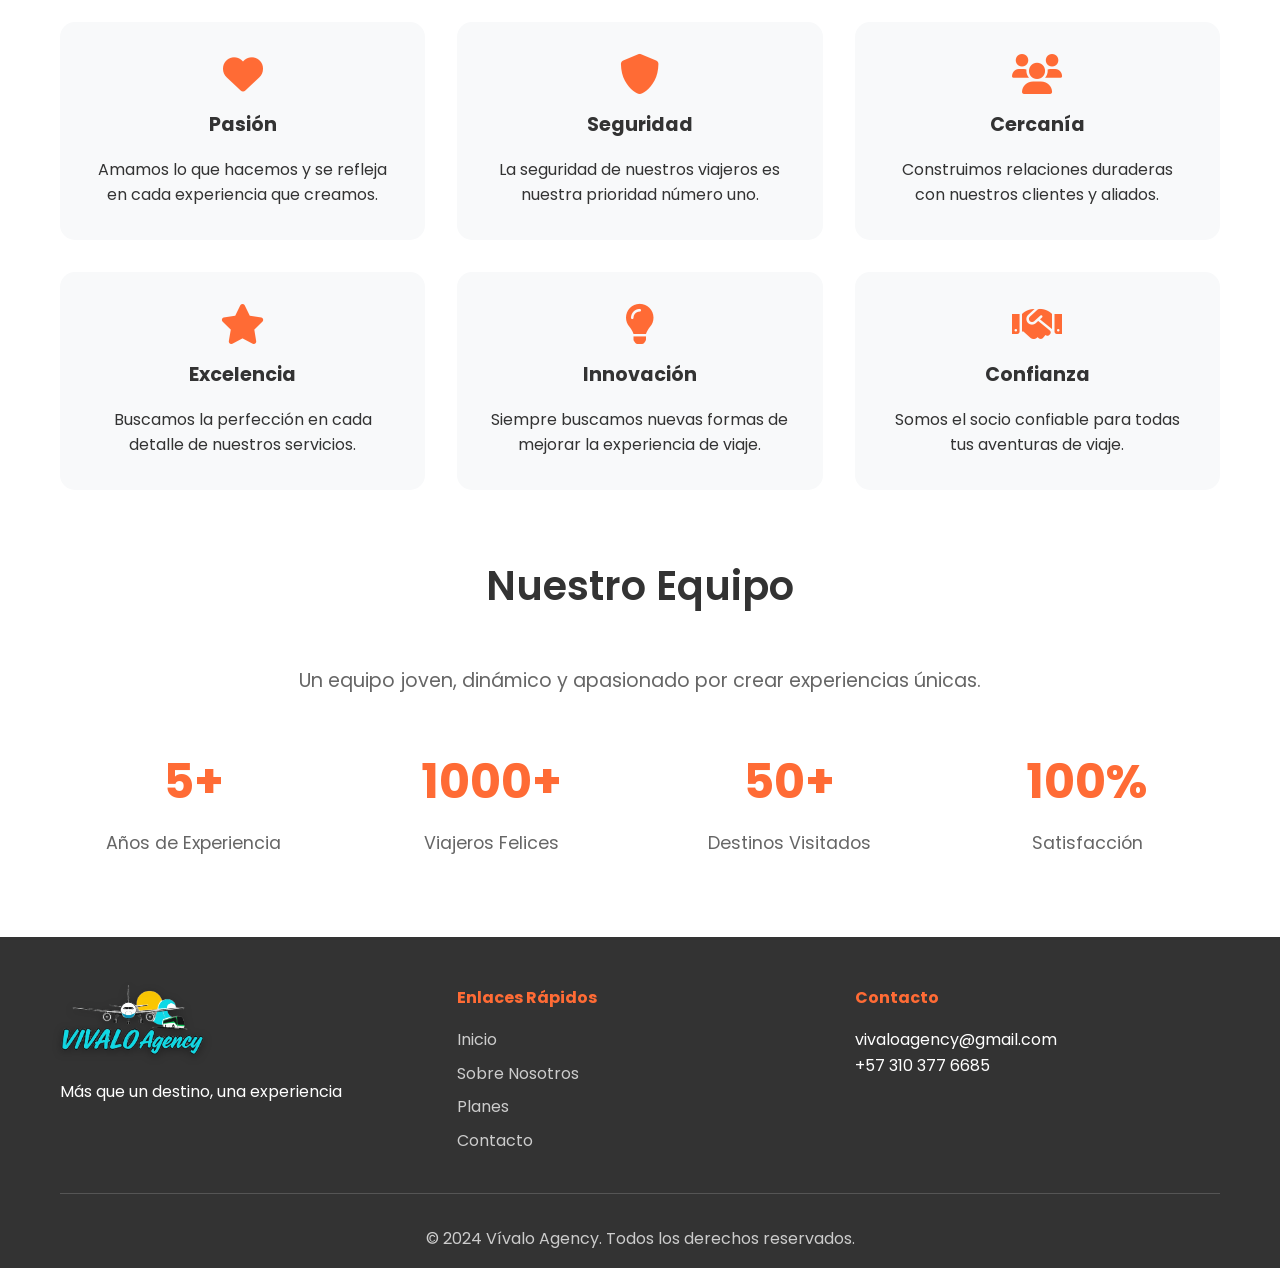
<file: sobre-nosotros.html>
<!DOCTYPE html>
<html lang="es">
<head>
    <meta charset="UTF-8">
    <meta name="viewport" content="width=device-width, initial-scale=1.0">
    <title>Sobre Nosotros - Vívalo Agency</title>
    <link rel="stylesheet" href="styles.css">
    <link href="https://cdnjs.cloudflare.com/ajax/libs/font-awesome/6.0.0/css/all.min.css" rel="stylesheet">
    <link href="https://fonts.googleapis.com/css2?family=Poppins:wght@300;400;500;600;700&display=swap" rel="stylesheet">
</head>
<body>
    <!-- Header y Navegación -->
    <header class="header">
        <nav class="navbar">
            <div class="nav-container">
                <div class="logo">
                    <img src="logo-vivalo.png" alt="Vívalo Agency - Más que un destino, una experiencia" class="logo-img">
                </div>
                <ul class="nav-menu">
                    <li><a href="index.html">Inicio</a></li>
                    <li><a href="sobre-nosotros.html" class="active">Sobre Nosotros</a></li>
                    <li><a href="planes-destinos.html">Planes y Destinos</a></li>
                    <li><a href="por-que-vivalo.html">¿Por qué Vívalo?</a></li>
                    <li><a href="reservas.html">Reservas</a></li>
                    <li><a href="galeria.html">Galería</a></li>
                    <li><a href="blog.html">Blog</a></li>
                    <li><a href="contacto.html">Contacto</a></li>
                </ul>
                <div class="hamburger">
                    <span></span>
                    <span></span>
                    <span></span>
                </div>
            </div>
        </nav>
    </header>

    <!-- Banner de página -->
    <section class="page-banner">
        <div class="banner-content">
            <h1>Sobre Nosotros</h1>
            <p>Conoce nuestra historia y compromiso</p>
        </div>
        <div class="banner-overlay"></div>
    </section>

    <!-- Contenido principal -->
    <section class="about-content">
        <div class="container">
            <div class="about-intro-section">
                <h2>¿Quiénes Somos?</h2>
                <p class="intro-text">En Vívalo Agency, transformamos tus viajes en recuerdos inolvidables. Somos una agencia de viajes joven, con alma emprendedora, creada para ofrecer planes completos, divertidos y seguros a grupos de estudiantes, familias y empresas en Colombia.</p>
                <p class="intro-text">Nuestro compromiso es brindarte experiencias únicas, acompañadas siempre de un servicio cercano, confiable y lleno de energía.</p>
            </div>

            <div class="mission-vision-section">
                <div class="mission-vision-grid">
                    <div class="mission-card">
                        <div class="card-icon">
                            <i class="fas fa-bullseye"></i>
                        </div>
                        <h3>Misión</h3>
                        <p>Crear experiencias de viaje inolvidables, seguras y accesibles, fortaleciendo el turismo nacional a través de paquetes completos y alianzas estratégicas que favorezcan a nuestros clientes y aliados.</p>
                    </div>
                    <div class="vision-card">
                        <div class="card-icon">
                            <i class="fas fa-eye"></i>
                        </div>
                        <h3>Visión</h3>
                        <p>Para 2026, consolidarnos como una de las agencias juveniles más influyentes del país, expandiendo nuestras operaciones a nivel internacional y siendo reconocidos por la excelencia, innovación y cercanía con nuestros viajeros.</p>
                    </div>
                </div>
            </div>

            <div class="values-section">
                <h2>Nuestros Valores</h2>
                <div class="values-grid">
                    <div class="value-item">
                        <i class="fas fa-heart"></i>
                        <h4>Pasión</h4>
                        <p>Amamos lo que hacemos y se refleja en cada experiencia que creamos.</p>
                    </div>
                    <div class="value-item">
                        <i class="fas fa-shield-alt"></i>
                        <h4>Seguridad</h4>
                        <p>La seguridad de nuestros viajeros es nuestra prioridad número uno.</p>
                    </div>
                    <div class="value-item">
                        <i class="fas fa-users"></i>
                        <h4>Cercanía</h4>
                        <p>Construimos relaciones duraderas con nuestros clientes y aliados.</p>
                    </div>
                    <div class="value-item">
                        <i class="fas fa-star"></i>
                        <h4>Excelencia</h4>
                        <p>Buscamos la perfección en cada detalle de nuestros servicios.</p>
                    </div>
                    <div class="value-item">
                        <i class="fas fa-lightbulb"></i>
                        <h4>Innovación</h4>
                        <p>Siempre buscamos nuevas formas de mejorar la experiencia de viaje.</p>
                    </div>
                    <div class="value-item">
                        <i class="fas fa-handshake"></i>
                        <h4>Confianza</h4>
                        <p>Somos el socio confiable para todas tus aventuras de viaje.</p>
                    </div>
                </div>
            </div>

            <div class="team-section">
                <h2>Nuestro Equipo</h2>
                <p class="team-intro">Un equipo joven, dinámico y apasionado por crear experiencias únicas.</p>
                <div class="team-stats">
                    <div class="stat-item">
                        <div class="stat-number">5+</div>
                        <div class="stat-label">Años de Experiencia</div>
                    </div>
                    <div class="stat-item">
                        <div class="stat-number">1000+</div>
                        <div class="stat-label">Viajeros Felices</div>
                    </div>
                    <div class="stat-item">
                        <div class="stat-number">50+</div>
                        <div class="stat-label">Destinos Visitados</div>
                    </div>
                    <div class="stat-item">
                        <div class="stat-number">100%</div>
                        <div class="stat-label">Satisfacción</div>
                    </div>
                </div>
            </div>
        </div>
    </section>

    <!-- Footer -->
    <footer class="footer">
        <div class="container">
            <div class="footer-content">
                <div class="footer-section">
                    <img src="logo-vivalo.png" alt="Vívalo Agency" class="footer-logo">
                    <p>Más que un destino, una experiencia</p>
                </div>
                <div class="footer-section">
                    <h4>Enlaces Rápidos</h4>
                    <ul>
                        <li><a href="index.html">Inicio</a></li>
                        <li><a href="sobre-nosotros.html">Sobre Nosotros</a></li>
                        <li><a href="planes-destinos.html">Planes</a></li>
                        <li><a href="contacto.html">Contacto</a></li>
                    </ul>
                </div>
                <div class="footer-section">
                    <h4>Contacto</h4>
                    <p>vivaloagency@gmail.com</p>
                    <p>+57 310 377 6685</p>
                </div>
            </div>
            <div class="footer-bottom">
                <p>&copy; 2024 Vívalo Agency. Todos los derechos reservados.</p>
            </div>
        </div>
    </footer>

    <!-- Botón WhatsApp Flotante -->
    <div class="whatsapp-float">
        <a href="https://wa.me/573103776685?text=Hola, quiero información sobre Vívalo Agency" target="_blank">
            <i class="fab fa-whatsapp"></i>
        </a>
    </div>

    <script src="script.js"></script>
</body>
</html>
</file>
<file: styles.css>
/* Reset y configuración base */
* {
    margin: 0;
    padding: 0;
    box-sizing: border-box;
}

body {
    font-family: 'Poppins', sans-serif;
    line-height: 1.6;
    color: #333;
    overflow-x: hidden;
}

.container {
    max-width: 1200px;
    margin: 0 auto;
    padding: 0 20px;
}

/* Header y Navegación */
.header {
    position: fixed;
    top: 0;
    width: 100%;
    background: rgba(255, 255, 255, 0.95);
    backdrop-filter: blur(10px);
    z-index: 1000;
    box-shadow: 0 2px 20px rgba(0, 0, 0, 0.1);
}

.navbar {
    padding: 1rem 0;
}

.nav-container {
    display: flex;
    justify-content: space-between;
    align-items: center;
    max-width: 1200px;
    margin: 0 auto;
    padding: 0 20px;
}

.logo {
    display: flex;
    align-items: center;
}

.logo-img {
    height: 55px;
    width: auto;
    transition: transform 0.3s ease;
    cursor: pointer;
    filter: drop-shadow(0 2px 4px rgba(0, 0, 0, 0.1));
}

.logo-img:hover {
    transform: scale(1.05);
    filter: drop-shadow(0 4px 8px rgba(0, 0, 0, 0.15));
}

.nav-menu {
    display: flex;
    list-style: none;
    gap: 2rem;
}

.nav-menu a {
    text-decoration: none;
    color: #333;
    font-weight: 500;
    transition: color 0.3s ease;
}

.nav-menu a:hover {
    color: #ff6b35;
}

.hamburger {
    display: none;
    flex-direction: column;
    cursor: pointer;
}

.hamburger span {
    width: 25px;
    height: 3px;
    background: #333;
    margin: 3px 0;
    transition: 0.3s;
}

/* Hero Section */
.hero {
    height: 100vh;
    display: flex;
    align-items: center;
    justify-content: center;
    text-align: center;
    color: white;
    position: relative;
    overflow: hidden;
}

.hero-slider {
    position: absolute;
    top: 0;
    left: 0;
    width: 100%;
    height: 100%;
    z-index: 1;
}

.slide {
    position: absolute;
    top: 0;
    left: 0;
    width: 100%;
    height: 100%;
    background-size: cover;
    background-position: center;
    background-repeat: no-repeat;
    opacity: 0;
    transition: opacity 1s ease-in-out;
}

.slide.active {
    opacity: 1;
}

.hero-overlay {
    position: absolute;
    top: 0;
    left: 0;
    width: 100%;
    height: 100%;
    background: linear-gradient(rgba(0, 0, 0, 0.4), rgba(0, 0, 0, 0.4));
    z-index: 2;
}

.hero-content {
    position: relative;
    z-index: 3;
    max-width: 800px;
    padding: 0 20px;
}

.hero-content h1 {
    font-size: 4rem;
    font-weight: 700;
    margin-bottom: 1rem;
    animation: fadeInUp 1s ease;
    text-shadow: 2px 2px 4px rgba(0, 0, 0, 0.7);
}

.hero-subtitle {
    font-size: 1.5rem;
    margin-bottom: 2rem;
    animation: fadeInUp 1s ease 0.3s both;
    text-shadow: 1px 1px 2px rgba(0, 0, 0, 0.7);
}

.cta-button {
    display: inline-block;
    background: #ff6b35;
    color: white;
    padding: 15px 30px;
    text-decoration: none;
    border-radius: 50px;
    font-weight: 600;
    transition: all 0.3s ease;
    animation: fadeInUp 1s ease 0.6s both;
}

.cta-button:hover {
    background: #e55a2b;
    transform: translateY(-2px);
    box-shadow: 0 10px 25px rgba(255, 107, 53, 0.3);
}

/* Animaciones */
@keyframes fadeInUp {
    from {
        opacity: 0;
        transform: translateY(30px);
    }

    to {
        opacity: 1;
        transform: translateY(0);
    }
}

/* Secciones generales */
section {
    padding: 80px 0;
}

h2 {
    font-size: 2.5rem;
    text-align: center;
    margin-bottom: 3rem;
    color: #333;
    font-weight: 600;
}

/* Sobre Nosotros */
.about {
    background: #f8f9fa;
}

.about-intro {
    font-size: 1.2rem;
    text-align: center;
    margin-bottom: 2rem;
    color: #666;
}

.about p {
    text-align: center;
    margin-bottom: 3rem;
    font-size: 1.1rem;
    color: #666;
}

.mission-vision {
    display: grid;
    grid-template-columns: 1fr 1fr;
    gap: 3rem;
    margin-top: 3rem;
}

.mission,
.vision {
    background: white;
    padding: 2rem;
    border-radius: 15px;
    box-shadow: 0 5px 20px rgba(0, 0, 0, 0.1);
    text-align: center;
}

.mission h3,
.vision h3 {
    color: #ff6b35;
    margin-bottom: 1rem;
    font-size: 1.3rem;
}

.mission i,
.vision i {
    font-size: 2rem;
    margin-right: 10px;
}

/* Planes y Destinos */
.plans {
    background: white;
}

.plan-category {
    margin-bottom: 4rem;
}

.plan-category h3 {
    font-size: 1.8rem;
    color: #ff6b35;
    margin-bottom: 2rem;
    text-align: center;
}

.plan-category i {
    margin-right: 10px;
}

.plans-list {
    display: grid;
    grid-template-columns: repeat(auto-fit, minmax(300px, 1fr));
    gap: 2rem;
}

.plan-card {
    background: white;
    border-radius: 15px;
    overflow: hidden;
    box-shadow: 0 5px 20px rgba(0, 0, 0, 0.1);
    transition: transform 0.3s ease, box-shadow 0.3s ease;
}

.plan-card:hover {
    transform: translateY(-5px);
    box-shadow: 0 15px 35px rgba(0, 0, 0, 0.15);
}

.plan-card img {
    width: 100%;
    height: 200px;
    object-fit: cover;
}

.plan-info {
    padding: 1.5rem;
}

.plan-info h4 {
    font-size: 1.3rem;
    margin-bottom: 1rem;
    color: #333;
}

.plan-info p {
    color: #666;
    margin-bottom: 1.5rem;
    text-align: left;
}

.whatsapp-btn {
    display: inline-block;
    background: #25d366;
    color: white;
    padding: 10px 20px;
    text-decoration: none;
    border-radius: 25px;
    font-weight: 500;
    transition: all 0.3s ease;
}

.whatsapp-btn:hover {
    background: #1da851;
    transform: translateY(-2px);
}

.whatsapp-btn i {
    margin-right: 8px;
}

/* ¿Por qué 
elegir Vívalo? */
.why-us {
    background: #f8f9fa;
}

.features-grid {
    display: grid;
    grid-template-columns: repeat(auto-fit, minmax(300px, 1fr));
    gap: 2rem;
}

.feature {
    background: white;
    padding: 2rem;
    border-radius: 15px;
    text-align: center;
    box-shadow: 0 5px 20px rgba(0, 0, 0, 0.1);
    transition: transform 0.3s ease;
}

.feature:hover {
    transform: translateY(-5px);
}

.feature i {
    font-size: 3rem;
    color: #ff6b35;
    margin-bottom: 1rem;
}

.feature h3 {
    font-size: 1.3rem;
    margin-bottom: 1rem;
    color: #333;
}

.feature p {
    color: #666;
    text-align: center;
}

/* Reservas */
.reservations {
    background: white;
}

.reservation-content {
    display: grid;
    grid-template-columns: 1fr 1fr;
    gap: 4rem;
    align-items: start;
}

.reservation-form {
    background: #f8f9fa;
    padding: 2rem;
    border-radius: 15px;
}

.reservation-form h3 {
    margin-bottom: 2rem;
    color: #333;
    text-align: center;
}

.form-group {
    margin-bottom: 1.5rem;
}

.form-group label {
    display: block;
    margin-bottom: 0.5rem;
    font-weight: 500;
    color: #333;
}

.form-group input,
.form-group select,
.form-group textarea {
    width: 100%;
    padding: 12px;
    border: 2px solid #e1e5e9;
    border-radius: 8px;
    font-size: 1rem;
    transition: border-color 0.3s ease;
}

.form-group input:focus,
.form-group select:focus,
.form-group textarea:focus {
    outline: none;
    border-color: #ff6b35;
}

.submit-btn {
    width: 100%;
    background: #25d366;
    color: white;
    padding: 15px;
    border: none;
    border-radius: 8px;
    font-size: 1.1rem;
    font-weight: 600;
    cursor: pointer;
    transition: all 0.3s ease;
}

.submit-btn:hover {
    background: #1da851;
    transform: translateY(-2px);
}

.submit-btn i {
    margin-right: 8px;
}

.payment-info {
    background: #fff;
    padding: 2rem;
    border-radius: 15px;
    border: 2px solid #f0f0f0;
}

.payment-info h3 {
    margin-bottom: 2rem;
    color: #333;
    text-align: center;
}

.payment-example {
    margin-bottom: 2rem;
}

.payment-step {
    background: #f8f9fa;
    padding: 1.5rem;
    border-radius: 10px;
    margin-bottom: 1rem;
    border-left: 4px solid #ff6b35;
}

.payment-step h4 {
    color: #ff6b35;
    margin-bottom: 0.5rem;
}

.payment-step p {
    color: #666;
    margin: 0;
    text-align: left;
}

.payment-methods h4 {
    margin-bottom: 1rem;
    color: #333;
}

.payment-icons {
    display: flex;
    flex-wrap: wrap;
    gap: 1rem;
}

.payment-icons span {
    background: #ff6b35;
    color: white;
    padding: 8px 15px;
    border-radius: 20px;
    font-size: 0.9rem;
    font-weight: 500;
}

/* Galería */
.gallery {
    background: #f8f9fa;
}

.gallery-subtitle {
    text-align: center;
    color: #666;
    margin-bottom: 3rem;
    font-size: 1.2rem;
}

.gallery-grid {
    display: grid;
    grid-template-columns: repeat(auto-fit, minmax(300px, 1fr));
    gap: 1rem;
}

.gallery-item {
    border-radius: 15px;
    overflow: hidden;
    box-shadow: 0 5px 20px rgba(0, 0, 0, 0.1);
    transition: transform 0.3s ease;
}

.gallery-item:hover {
    transform: scale(1.05);
}

.gallery-item img {
    width: 100%;
    height: 250px;
    object-fit: cover;
}

/* Blog */
.blog {
    background: white;
}

.blog-grid {
    display: grid;
    grid-template-columns: repeat(auto-fit, minmax(350px, 1fr));
    gap: 2rem;
}

.blog-post {
    background: white;
    border-radius: 15px;
    overflow: hidden;
    box-shadow: 0 5px 20px rgba(0, 0, 0, 0.1);
    transition: transform 0.3s ease;
}

.blog-post:hover {
    transform: translateY(-5px);
}

.blog-post img {
    width: 100%;
    height: 200px;
    object-fit: cover;
}

.blog-content {
    padding: 1.5rem;
}

.blog-content h3 {
    font-size: 1.3rem;
    margin-bottom: 1rem;
    color: #333;
}

.blog-content p {
    color: #666;
    margin-bottom: 1rem;
    text-align: left;
}

.read-more {
    color: #ff6b35;
    text-decoration: none;
    font-weight: 500;
    transition: color 0.3s ease;
}

.read-more:hover {
    color: #e55a2b;
}

/* Contacto */
.contact {
    background: #f8f9fa;
}

.contact-content {
    display: grid;
    grid-template-columns: 1fr 1fr;
    gap: 4rem;
}

.contact-form {
    background: white;
    padding: 2rem;
    border-radius: 15px;
    box-shadow: 0 5px 20px rgba(0, 0, 0, 0.1);
}

.contact-form h3 {
    margin-bottom: 2rem;
    color: #333;
    text-align: center;
}

.contact-info {
    background: white;
    padding: 2rem;
    border-radius: 15px;
    box-shadow: 0 5px 20px rgba(0, 0, 0, 0.1);
}

.contact-info h3 {
    margin-bottom: 2rem;
    color: #333;
    text-align: center;
}

.contact-item {
    display: flex;
    align-items: center;
    margin-bottom: 1.5rem;
}

.contact-item i {
    font-size: 1.5rem;
    color: #ff6b35;
    margin-right: 1rem;
    width: 30px;
}

.social-media {
    margin-top: 2rem;
}

.social-media h4 {
    margin-bottom: 1rem;
    color: #333;
}

.social-icons {
    display: flex;
    gap: 1rem;
}

.social-icons a {
    display: flex;
    align-items: center;
    justify-content: center;
    width: 50px;
    height: 50px;
    background: #ff6b35;
    color: white;
    border-radius: 50%;
    text-decoration: none;
    transition: all 0.3s ease;
}

.social-icons a:hover {
    background: #e55a2b;
    transform: translateY(-3px);
}

.social-icons i {
    font-size: 1.5rem;
}

/* Footer */
.footer {
    background: #333;
    color: white;
    padding: 3rem 0 1rem;
}

.footer-content {
    display: grid;
    grid-template-columns: repeat(auto-fit, minmax(250px, 1fr));
    gap: 2rem;
    margin-bottom: 2rem;
}

.footer-section h3,
.footer-section h4 {
    margin-bottom: 1rem;
    color: #ff6b35;
}

.footer-logo {
    height: 70px;
    width: auto;
    margin-bottom: 1rem;
    filter: brightness(1.1) drop-shadow(0 2px 4px rgba(0, 0, 0, 0.3));
    transition: transform 0.3s ease;
}

.footer-logo:hover {
    transform: scale(1.05);
    filter: brightness(1.2) drop-shadow(0 4px 8px rgba(0, 0, 0, 0.4));
}

.footer-section ul {
    list-style: none;
}

.footer-section ul li {
    margin-bottom: 0.5rem;
}

.footer-section ul li a {
    color: #ccc;
    text-decoration: none;
    transition: color 0.3s ease;
}

.footer-section ul li a:hover {
    color: #ff6b35;
}

.footer-bottom {
    text-align: center;
    padding-top: 2rem;
    border-top: 1px solid #555;
    color: #ccc;
}

/* Botón WhatsApp Flotante */
.whatsapp-float {
    position: fixed;
    bottom: 30px;
    right: 30px;
    z-index: 1000;
}

.whatsapp-float a {
    display: flex;
    align-items: center;
    justify-content: center;
    width: 60px;
    height: 60px;
    background: #25d366;
    color: white;
    border-radius: 50%;
    text-decoration: none;
    box-shadow: 0 5px 20px rgba(37, 211, 102, 0.4);
    transition: all 0.3s ease;
    animation: pulse 2s infinite;
}

.whatsapp-float a:hover {
    background: #1da851;
    transform: scale(1.1);
}

.whatsapp-float i {
    font-size: 1.8rem;
}

@keyframes pulse {
    0% {
        box-shadow: 0 0 0 0 rgba(37, 211, 102, 0.7);
    }

    70% {
        box-shadow: 0 0 0 10px rgba(37, 211, 102, 0);
    }

    100% {
        box-shadow: 0 0 0 0 rgba(37, 211, 102, 0);
    }
}

/ * Responsive Design */ @media (max-width: 768px) {
    .hamburger {
        display: flex;
    }

    .nav-menu {
        position: fixed;
        left: -100%;
        top: 70px;
        flex-direction: column;
        background-color: white;
        width: 100%;
        text-align: center;
        transition: 0.3s;
        box-shadow: 0 10px 27px rgba(0, 0, 0, 0.05);
        padding: 2rem 0;
    }

    .nav-menu.active {
        left: 0;
    }

    .nav-menu li {
        margin: 1rem 0;
    }

    .hero-content h1 {
        font-size: 2.5rem;
    }

    .hero-subtitle {
        font-size: 1.2rem;
    }

    h2 {
        font-size: 2rem;
    }

    .mission-vision {
        grid-template-columns: 1fr;
        gap: 2rem;
    }

    .reservation-content {
        grid-template-columns: 1fr;
        gap: 2rem;
    }

    .contact-content {
        grid-template-columns: 1fr;
        gap: 2rem;
    }

    .features-grid {
        grid-template-columns: 1fr;
    }

    .plans-list {
        grid-template-columns: 1fr;
    }

    .gallery-grid {
        grid-template-columns: 1fr 1fr;
        gap: 0.5rem;
    }

    .blog-grid {
        grid-template-columns: 1fr;
    }

    .footer-content {
        grid-template-columns: 1fr;
        text-align: center;
    }

    .whatsapp-float {
        bottom: 20px;
        right: 20px;
    }

    .whatsapp-float a {
        width: 50px;
        height: 50px;
    }

    .whatsapp-float i {
        font-size: 1.5rem;
    }

    .logo-img {
        height: 50px;
    }

    .footer-logo {
        height: 65px;
    }
}

@media (max-width: 480px) {
    .container {
        padding: 0 15px;
    }

    .hero-content h1 {
        font-size: 2rem;
    }

    .hero-subtitle {
        font-size: 1rem;
    }

    .cta-button {
        padding: 12px 25px;
        font-size: 0.9rem;
    }

    .gallery-grid {
        grid-template-columns: 1fr;
    }

    .payment-icons {
        justify-content: center;
    }

    .social-icons {
        justify-content: center;
    }

    .logo-img {
        height: 40px;
    }

    .footer-logo {
        height: 50px;
    }
}

/* Efectos adicionales */
.plan-card,
.feature,
.blog-post,
.gallery-item {
    opacity: 0;
    transform: translateY(30px);
    animation: fadeInUp 0.6s ease forwards;
}

.plan-card:nth-child(1) {
    animation-delay: 0.1s;
}

.plan-card:nth-child(2) {
    animation-delay: 0.2s;
}

.plan-card:nth-child(3) {
    animation-delay: 0.3s;
}

.feature:nth-child(1) {
    animation-delay: 0.1s;
}

.feature:nth-child(2) {
    animation-delay: 0.2s;
}

.feature:nth-child(3) {
    animation-delay: 0.3s;
}

.feature:nth-child(4) {
    animation-delay: 0.4s;
}

.feature:nth-child(5) {
    animation-delay: 0.5s;
}

.feature:nth-child(6) {
    animation-delay: 0.6s;
}

/* Smooth scrolling */
html {
    scroll-behavior: smooth;
}

/* Estilos para formularios activos */
.form-group input:valid,
.form-group select:valid,
.form-group textarea:valid {
    border-color: #28a745;
}

.form-group input:invalid:not(:placeholder-shown),
.form-group select:invalid:not(:placeholder-shown),
.form-group textarea:invalid:not(:placeholder-shown) {
    border-color: #dc3545;
}

/* Loading states */
.submit-btn:disabled {
    background: #ccc;
    cursor: not-allowed;
}

.submit-btn.loading {
    position: relative;
    color: transparent;
}

.submit-btn.loading::after {
    content: "";
    position: absolute;
    width: 16px;
    height: 16px;
    top: 50%;
    left: 50%;
    margin-left: -8px;
    margin-top: -8px;
    border-radius: 50%;
    border: 2px solid transparent;
    border-top-color: #ffffff;
    animation: spin 1s ease infinite;
}

@keyframes spin {
    to {
        transform: rotate(360deg);
    }
}

/* Cont
roles del carrusel */
.slider-control {
    position: absolute;
    top: 50%;
    transform: translateY(-50%);
    background: rgba(255, 255, 255, 0.2);
    border: none;
    color: white;
    font-size: 1.5rem;
    padding: 15px 20px;
    cursor: pointer;
    z-index: 4;
    transition: all 0.3s ease;
    backdrop-filter: blur(10px);
    border-radius: 50px;
}

.slider-control:hover {
    background: rgba(255, 255, 255, 0.3);
    transform: translateY(-50%) scale(1.1);
}

.slider-control.prev {
    left: 30px;
}

.slider-control.next {
    right: 30px;
}

/* Indicadores del carrusel */
.slider-indicators {
    position: absolute;
    bottom: 30px;
    left: 50%;
    transform: translateX(-50%);
    display: flex;
    gap: 10px;
    z-index: 4;
}

.indicator {
    width: 12px;
    height: 12px;
    border-radius: 50%;
    background: rgba(255, 255, 255, 0.5);
    cursor: pointer;
    transition: all 0.3s ease;
}

.indicator.active {
    background: white;
    transform: scale(1.2);
}

.indicator:hover {
    background: rgba(255, 255, 255, 0.8);
    transform: scale(1.1);
}

/* Responsive para el carrusel */
@media (max-width: 768px) {
    .slider-control {
        font-size: 1.2rem;
        padding: 10px 15px;
    }

    .slider-control.prev {
        left: 15px;
    }

    .slider-control.next {
        right: 15px;
    }

    .slider-indicators {
        bottom: 20px;
    }

    .indicator {
        width: 10px;
        height: 10px;
    }
}

@media (max-width: 480px) {
    .slider-control {
        font-size: 1rem;
        padding: 8px 12px;
    }

    .slider-control.prev {
        left: 10px;
    }

    .slider-control.next {
        right: 10px;
    }

    .indicator {
        width: 8px;
        height: 8px;
    }
}/* 
Estilos para páginas individuales */

/* Banner de página */
.page-banner {
    height: 60vh;
    background: linear-gradient(rgba(0, 0, 0, 0.6), rgba(0, 0, 0, 0.6)),
                url('https://images.unsplash.com/photo-1469474968028-56623f02e42e?w=1920&h=1080&fit=crop') center/cover;
    display: flex;
    align-items: center;
    justify-content: center;
    text-align: center;
    color: white;
    position: relative;
    margin-top: 80px;
}

.banner-content h1 {
    font-size: 3rem;
    font-weight: 700;
    margin-bottom: 1rem;
    text-shadow: 2px 2px 4px rgba(0, 0, 0, 0.7);
}

.banner-content p {
    font-size: 1.3rem;
    text-shadow: 1px 1px 2px rgba(0, 0, 0, 0.7);
}

.banner-overlay {
    position: absolute;
    top: 0;
    left: 0;
    width: 100%;
    height: 100%;
    background: linear-gradient(rgba(0, 0, 0, 0.4), rgba(0, 0, 0, 0.4));
    z-index: 1;
}

/* Navegación activa */
.nav-menu a.active {
    color: #ff6b35;
    font-weight: 600;
}

/* Estilos para Sobre Nosotros */
.about-content {
    padding: 80px 0;
}

.about-intro-section {
    text-align: center;
    margin-bottom: 4rem;
}

.intro-text {
    font-size: 1.2rem;
    color: #666;
    margin-bottom: 1.5rem;
    max-width: 800px;
    margin-left: auto;
    margin-right: auto;
}

.mission-vision-section {
    margin-bottom: 4rem;
}

.mission-vision-grid {
    display: grid;
    grid-template-columns: 1fr 1fr;
    gap: 3rem;
    margin-top: 3rem;
}

.mission-card, .vision-card {
    background: white;
    padding: 3rem 2rem;
    border-radius: 15px;
    box-shadow: 0 10px 30px rgba(0, 0, 0, 0.1);
    text-align: center;
    transition: transform 0.3s ease;
}

.mission-card:hover, .vision-card:hover {
    transform: translateY(-5px);
}

.card-icon {
    font-size: 3rem;
    color: #ff6b35;
    margin-bottom: 1.5rem;
}

.mission-card h3, .vision-card h3 {
    font-size: 1.5rem;
    margin-bottom: 1.5rem;
    color: #333;
}

.values-section {
    margin-bottom: 4rem;
}

.values-grid {
    display: grid;
    grid-template-columns: repeat(auto-fit, minmax(300px, 1fr));
    gap: 2rem;
    margin-top: 3rem;
}

.value-item {
    background: #f8f9fa;
    padding: 2rem;
    border-radius: 15px;
    text-align: center;
    transition: all 0.3s ease;
}

.value-item:hover {
    background: white;
    box-shadow: 0 10px 25px rgba(0, 0, 0, 0.1);
    transform: translateY(-3px);
}

.value-item i {
    font-size: 2.5rem;
    color: #ff6b35;
    margin-bottom: 1rem;
}

.value-item h4 {
    font-size: 1.2rem;
    margin-bottom: 1rem;
    color: #333;
}

.team-section {
    text-align: center;
}

.team-intro {
    font-size: 1.2rem;
    color: #666;
    margin-bottom: 3rem;
}

.team-stats {
    display: grid;
    grid-template-columns: repeat(auto-fit, minmax(200px, 1fr));
    gap: 2rem;
    margin-top: 3rem;
}

.stat-item {
    text-align: center;
}

.stat-number {
    font-size: 3rem;
    font-weight: 700;
    color: #ff6b35;
    margin-bottom: 0.5rem;
}

.stat-label {
    font-size: 1.1rem;
    color: #666;
}

/* Estilos para Planes y Destinos */
.plans-content {
    padding: 80px 0;
}

.plan-category-section {
    margin-bottom: 5rem;
}

.category-header {
    text-align: center;
    margin-bottom: 3rem;
}

.category-header h2 {
    font-size: 2.5rem;
    color: #333;
    margin-bottom: 1rem;
}

.category-header h2 i {
    color: #ff6b35;
    margin-right: 15px;
}

.category-header p {
    font-size: 1.2rem;
    color: #666;
}

.plans-grid {
    display: grid;
    grid-template-columns: repeat(auto-fit, minmax(350px, 1fr));
    gap: 2rem;
}

.plan-card-detailed {
    background: white;
    border-radius: 15px;
    overflow: hidden;
    box-shadow: 0 10px 30px rgba(0, 0, 0, 0.1);
    transition: all 0.3s ease;
}

.plan-card-detailed:hover {
    transform: translateY(-5px);
    box-shadow: 0 20px 40px rgba(0, 0, 0, 0.15);
}

.plan-image {
    position: relative;
    height: 250px;
    overflow: hidden;
}

.plan-image img {
    width: 100%;
    height: 100%;
    object-fit: cover;
    transition: transform 0.3s ease;
}

.plan-card-detailed:hover .plan-image img {
    transform: scale(1.05);
}

.plan-badge {
    position: absolute;
    top: 15px;
    right: 15px;
    background: #ff6b35;
    color: white;
    padding: 5px 15px;
    border-radius: 20px;
    font-size: 0.9rem;
    font-weight: 600;
}

.plan-info {
    padding: 2rem;
}

.plan-info h3 {
    font-size: 1.5rem;
    margin-bottom: 1rem;
    color: #333;
}

.plan-info p {
    color: #666;
    margin-bottom: 1.5rem;
    line-height: 1.6;
}

.plan-features {
    margin-bottom: 2rem;
}

.feature {
    display: flex;
    align-items: center;
    margin-bottom: 0.5rem;
    color: #666;
}

.feature i {
    color: #28a745;
    margin-right: 10px;
    font-size: 0.9rem;
}

.plan-actions {
    text-align: center;
}

/* Estilos para ¿Por qué Vívalo? */
.why-us-content {
    padding: 80px 0;
}

.intro-section {
    text-align: center;
    margin-bottom: 4rem;
}

.features-detailed {
    margin-bottom: 5rem;
}

.feature-detailed {
    display: flex;
    align-items: flex-start;
    gap: 2rem;
    margin-bottom: 4rem;
    padding: 2rem;
    background: #f8f9fa;
    border-radius: 15px;
    transition: all 0.3s ease;
}

.feature-detailed:hover {
    background: white;
    box-shadow: 0 10px 25px rgba(0, 0, 0, 0.1);
}

.feature-icon {
    flex-shrink: 0;
    width: 80px;
    height: 80px;
    background: #ff6b35;
    border-radius: 50%;
    display: flex;
    align-items: center;
    justify-content: center;
    color: white;
    font-size: 2rem;
}

.feature-content h3 {
    font-size: 1.5rem;
    margin-bottom: 1rem;
    color: #333;
}

.feature-content p {
    color: #666;
    margin-bottom: 1.5rem;
    line-height: 1.6;
}

.feature-list {
    list-style: none;
    padding: 0;
}

.feature-list li {
    display: flex;
    align-items: center;
    margin-bottom: 0.5rem;
    color: #666;
}

.feature-list li i {
    color: #28a745;
    margin-right: 10px;
    font-size: 0.9rem;
}

.testimonials-section {
    margin-bottom: 4rem;
}

.testimonials-grid {
    display: grid;
    grid-template-columns: repeat(auto-fit, minmax(300px, 1fr));
    gap: 2rem;
    margin-top: 3rem;
}

.testimonial {
    background: white;
    padding: 2rem;
    border-radius: 15px;
    box-shadow: 0 5px 20px rgba(0, 0, 0, 0.1);
}

.testimonial-content p {
    font-style: italic;
    color: #666;
    margin-bottom: 1.5rem;
    line-height: 1.6;
}

.testimonial-author h4 {
    color: #333;
    margin-bottom: 0.5rem;
}

.testimonial-author span {
    color: #ff6b35;
    font-size: 0.9rem;
}

.cta-section {
    text-align: center;
    background: #f8f9fa;
    padding: 4rem 2rem;
    border-radius: 15px;
}

.cta-section h2 {
    margin-bottom: 1rem;
}

.cta-section p {
    font-size: 1.2rem;
    color: #666;
    margin-bottom: 2rem;
}

.cta-buttons {
    display: flex;
    gap: 1rem;
    justify-content: center;
    flex-wrap: wrap;
}

.cta-button {
    display: inline-block;
    padding: 15px 30px;
    border-radius: 50px;
    text-decoration: none;
    font-weight: 600;
    transition: all 0.3s ease;
}

.cta-button.primary {
    background: #ff6b35;
    color: white;
}

.cta-button.primary:hover {
    background: #e55a2b;
    transform: translateY(-2px);
}

.cta-button.secondary {
    background: #25d366;
    color: white;
}

.cta-button.secondary:hover {
    background: #1da851;
    transform: translateY(-2px);
}/* 
Estilos adicionales para páginas restantes */

/* Estilos para Reservas */
.reservations-page {
    padding: 80px 0;
}

.form-intro {
    text-align: center;
    color: #666;
    margin-bottom: 2rem;
    font-size: 1.1rem;
}

.reservation-form-detailed {
    background: white;
    padding: 2rem;
    border-radius: 15px;
    box-shadow: 0 10px 30px rgba(0, 0, 0, 0.1);
}

.form-row {
    display: grid;
    grid-template-columns: 1fr 1fr;
    gap: 1rem;
    margin-bottom: 1rem;
}

.submit-btn-detailed {
    width: 100%;
    background: #25d366;
    color: white;
    padding: 15px;
    border: none;
    border-radius: 8px;
    font-size: 1.1rem;
    font-weight: 600;
    cursor: pointer;
    transition: all 0.3s ease;
    display: flex;
    align-items: center;
    justify-content: center;
    gap: 10px;
}

.submit-btn-detailed:hover {
    background: #1da851;
    transform: translateY(-2px);
}

.payment-info-section {
    background: #f8f9fa;
    padding: 2rem;
    border-radius: 15px;
}

.payment-steps {
    margin-bottom: 2rem;
}

.payment-step-detailed {
    display: flex;
    align-items: center;
    gap: 1rem;
    margin-bottom: 2rem;
    padding: 1.5rem;
    background: white;
    border-radius: 10px;
    box-shadow: 0 5px 15px rgba(0, 0, 0, 0.1);
}

.step-number {
    width: 50px;
    height: 50px;
    background: #ff6b35;
    color: white;
    border-radius: 50%;
    display: flex;
    align-items: center;
    justify-content: center;
    font-weight: 700;
    font-size: 1.2rem;
    flex-shrink: 0;
}

.step-content h3 {
    margin-bottom: 0.5rem;
    color: #333;
}

.step-price {
    font-size: 1.5rem;
    font-weight: 700;
    color: #ff6b35;
    margin-bottom: 0.5rem;
}

.payment-methods-detailed {
    margin-bottom: 2rem;
}

.payment-grid {
    display: grid;
    grid-template-columns: repeat(auto-fit, minmax(150px, 1fr));
    gap: 1rem;
    margin-top: 1rem;
}

.payment-method {
    background: white;
    padding: 1rem;
    border-radius: 10px;
    text-align: center;
    box-shadow: 0 3px 10px rgba(0, 0, 0, 0.1);
    transition: transform 0.3s ease;
}

.payment-method:hover {
    transform: translateY(-3px);
}

.payment-method i {
    font-size: 2rem;
    color: #ff6b35;
    margin-bottom: 0.5rem;
}

.benefits-list {
    list-style: none;
    padding: 0;
}

.benefits-list li {
    display: flex;
    align-items: center;
    margin-bottom: 0.5rem;
    color: #666;
}

.benefits-list li i {
    color: #28a745;
    margin-right: 10px;
}

.contact-quick {
    background: #f8f9fa;
    padding: 3rem 2rem;
    border-radius: 15px;
    text-align: center;
    margin-top: 3rem;
}

.contact-options {
    display: grid;
    grid-template-columns: repeat(auto-fit, minmax(250px, 1fr));
    gap: 1rem;
    margin-top: 2rem;
}

.contact-option {
    display: flex;
    align-items: center;
    gap: 1rem;
    padding: 1.5rem;
    background: white;
    border-radius: 10px;
    text-decoration: none;
    color: #333;
    transition: all 0.3s ease;
    box-shadow: 0 5px 15px rgba(0, 0, 0, 0.1);
}

.contact-option:hover {
    transform: translateY(-3px);
    box-shadow: 0 10px 25px rgba(0, 0, 0, 0.15);
}

.contact-option.whatsapp {
    border-left: 4px solid #25d366;
}

.contact-option.email {
    border-left: 4px solid #ff6b35;
}

.contact-option.phone {
    border-left: 4px solid #007bff;
}

.contact-option i {
    font-size: 2rem;
    color: #ff6b35;
}

.contact-option.whatsapp i {
    color: #25d366;
}

.contact-option.phone i {
    color: #007bff;
}

/* Estilos para Galería */
.gallery-page {
    padding: 80px 0;
}

.gallery-intro {
    text-align: center;
    margin-bottom: 3rem;
}

.gallery-description {
    font-size: 1.2rem;
    color: #666;
    max-width: 600px;
    margin: 0 auto;
}

.gallery-filters {
    display: flex;
    justify-content: center;
    gap: 1rem;
    margin-bottom: 3rem;
    flex-wrap: wrap;
}

.filter-btn {
    padding: 10px 20px;
    border: 2px solid #ff6b35;
    background: transparent;
    color: #ff6b35;
    border-radius: 25px;
    cursor: pointer;
    transition: all 0.3s ease;
    font-weight: 500;
}

.filter-btn.active,
.filter-btn:hover {
    background: #ff6b35;
    color: white;
}

.gallery-grid-main {
    display: grid;
    grid-template-columns: repeat(auto-fit, minmax(300px, 1fr));
    gap: 1.5rem;
    margin-bottom: 4rem;
}

.gallery-item-main {
    position: relative;
    border-radius: 15px;
    overflow: hidden;
    box-shadow: 0 10px 25px rgba(0, 0, 0, 0.1);
    transition: transform 0.3s ease;
    cursor: pointer;
}

.gallery-item-main:hover {
    transform: translateY(-5px);
}

.gallery-item-main img {
    width: 100%;
    height: 300px;
    object-fit: cover;
    transition: transform 0.3s ease;
}

.gallery-item-main:hover img {
    transform: scale(1.05);
}

.gallery-overlay {
    position: absolute;
    bottom: 0;
    left: 0;
    right: 0;
    background: linear-gradient(transparent, rgba(0, 0, 0, 0.8));
    color: white;
    padding: 2rem 1.5rem 1.5rem;
    transform: translateY(100%);
    transition: transform 0.3s ease;
}

.gallery-item-main:hover .gallery-overlay {
    transform: translateY(0);
}

.gallery-info h3 {
    margin-bottom: 0.5rem;
    font-size: 1.2rem;
}

.gallery-info p {
    margin-bottom: 0.5rem;
    opacity: 0.9;
}

.gallery-category {
    background: #ff6b35;
    padding: 3px 10px;
    border-radius: 15px;
    font-size: 0.8rem;
    font-weight: 500;
}

.video-section {
    margin-bottom: 4rem;
}

.video-description {
    text-align: center;
    color: #666;
    margin-bottom: 2rem;
}

.video-grid {
    display: grid;
    grid-template-columns: repeat(auto-fit, minmax(300px, 1fr));
    gap: 2rem;
}

.video-item {
    background: white;
    border-radius: 15px;
    overflow: hidden;
    box-shadow: 0 10px 25px rgba(0, 0, 0, 0.1);
    transition: transform 0.3s ease;
}

.video-item:hover {
    transform: translateY(-5px);
}

.video-thumbnail {
    position: relative;
    height: 200px;
    overflow: hidden;
}

.video-thumbnail img {
    width: 100%;
    height: 100%;
    object-fit: cover;
}

.play-button {
    position: absolute;
    top: 50%;
    left: 50%;
    transform: translate(-50%, -50%);
    width: 60px;
    height: 60px;
    background: rgba(255, 107, 53, 0.9);
    border-radius: 50%;
    display: flex;
    align-items: center;
    justify-content: center;
    color: white;
    font-size: 1.5rem;
    cursor: pointer;
    transition: all 0.3s ease;
}

.play-button:hover {
    background: #ff6b35;
    transform: translate(-50%, -50%) scale(1.1);
}

.video-info {
    padding: 1.5rem;
}

.video-info h3 {
    margin-bottom: 0.5rem;
    color: #333;
}

.video-info p {
    color: #666;
}

.gallery-cta {
    text-align: center;
    background: #f8f9fa;
    padding: 3rem 2rem;
    border-radius: 15px;
}

/* Estilos para Blog */
.blog-page {
    padding: 80px 0;
}

.blog-intro {
    text-align: center;
    margin-bottom: 3rem;
}

.blog-description {
    font-size: 1.2rem;
    color: #666;
    max-width: 600px;
    margin: 0 auto;
}

.blog-categories {
    display: flex;
    justify-content: center;
    gap: 1rem;
    margin-bottom: 3rem;
    flex-wrap: wrap;
}

.category-btn {
    padding: 10px 20px;
    border: 2px solid #ff6b35;
    background: transparent;
    color: #ff6b35;
    border-radius: 25px;
    cursor: pointer;
    transition: all 0.3s ease;
    font-weight: 500;
}

.category-btn.active,
.category-btn:hover {
    background: #ff6b35;
    color: white;
}

.featured-post {
    display: grid;
    grid-template-columns: 1fr 1fr;
    gap: 2rem;
    background: white;
    border-radius: 15px;
    overflow: hidden;
    box-shadow: 0 10px 30px rgba(0, 0, 0, 0.1);
    margin-bottom: 4rem;
}

.featured-image {
    position: relative;
    height: 300px;
}

.featured-image img {
    width: 100%;
    height: 100%;
    object-fit: cover;
}

.featured-badge {
    position: absolute;
    top: 15px;
    left: 15px;
    background: #ff6b35;
    color: white;
    padding: 5px 15px;
    border-radius: 20px;
    font-size: 0.9rem;
    font-weight: 600;
}

.featured-content {
    padding: 2rem;
    display: flex;
    flex-direction: column;
    justify-content: center;
}

.post-meta {
    display: flex;
    gap: 1rem;
    margin-bottom: 1rem;
    font-size: 0.9rem;
}

.post-category {
    background: #ff6b35;
    color: white;
    padding: 3px 10px;
    border-radius: 15px;
    font-weight: 500;
}

.post-date {
    color: #666;
}

.featured-content h2 {
    font-size: 1.8rem;
    margin-bottom: 1rem;
    color: #333;
}

.featured-content p {
    color: #666;
    line-height: 1.6;
    margin-bottom: 1.5rem;
}

.read-more-btn {
    background: #ff6b35;
    color: white;
    padding: 12px 25px;
    border-radius: 25px;
    text-decoration: none;
    font-weight: 600;
    transition: all 0.3s ease;
    align-self: flex-start;
}

.read-more-btn:hover {
    background: #e55a2b;
    transform: translateY(-2px);
}

.blog-post-card {
    background: white;
    border-radius: 15px;
    overflow: hidden;
    box-shadow: 0 10px 25px rgba(0, 0, 0, 0.1);
    transition: transform 0.3s ease;
}

.blog-post-card:hover {
    transform: translateY(-5px);
}

.post-image {
    position: relative;
    height: 200px;
}

.post-image img {
    width: 100%;
    height: 100%;
    object-fit: cover;
}

.post-category-badge {
    position: absolute;
    top: 10px;
    right: 10px;
    background: #ff6b35;
    color: white;
    padding: 3px 10px;
    border-radius: 15px;
    font-size: 0.8rem;
    font-weight: 500;
}

.post-content {
    padding: 1.5rem;
}

.post-content .post-meta {
    margin-bottom: 1rem;
}

.read-time {
    color: #999;
}

.post-content h3 {
    font-size: 1.2rem;
    margin-bottom: 1rem;
    color: #333;
}

.post-content p {
    color: #666;
    line-height: 1.6;
    margin-bottom: 1rem;
}

.newsletter-section {
    background: #ff6b35;
    color: white;
    padding: 3rem 2rem;
    border-radius: 15px;
    text-align: center;
    margin: 4rem 0;
}

.newsletter-content h2 {
    margin-bottom: 1rem;
    color: white;
}

.newsletter-content p {
    margin-bottom: 2rem;
    opacity: 0.9;
}

.newsletter-form {
    display: flex;
    gap: 1rem;
    max-width: 400px;
    margin: 0 auto;
}

.newsletter-form input {
    flex: 1;
    padding: 12px;
    border: none;
    border-radius: 25px;
    font-size: 1rem;
}

.newsletter-form button {
    background: white;
    color: #ff6b35;
    border: none;
    padding: 12px 25px;
    border-radius: 25px;
    font-weight: 600;
    cursor: pointer;
    transition: all 0.3s ease;
}

.newsletter-form button:hover {
    background: #f0f0f0;
}

.blog-cta {
    text-align: center;
    background: #f8f9fa;
    padding: 3rem 2rem;
    border-radius: 15px;
}

/* Estilos para Contacto */
.contact-page {
    padding: 80px 0;
}

.contact-intro {
    text-align: center;
    margin-bottom: 3rem;
}

.contact-description {
    font-size: 1.2rem;
    color: #666;
    max-width: 600px;
    margin: 0 auto;
}

.contact-main-content {
    display: grid;
    grid-template-columns: 1fr 1fr;
    gap: 3rem;
    margin-bottom: 4rem;
}

.contact-form-detailed {
    background: white;
    padding: 2rem;
    border-radius: 15px;
    box-shadow: 0 10px 30px rgba(0, 0, 0, 0.1);
}

.contact-info-section {
    background: #f8f9fa;
    padding: 2rem;
    border-radius: 15px;
}

.contact-methods {
    margin-bottom: 2rem;
}

.contact-method {
    display: flex;
    align-items: flex-start;
    gap: 1rem;
    margin-bottom: 2rem;
    padding: 1.5rem;
    background: white;
    border-radius: 10px;
    box-shadow: 0 5px 15px rgba(0, 0, 0, 0.1);
}

.method-icon {
    width: 60px;
    height: 60px;
    background: #ff6b35;
    border-radius: 50%;
    display: flex;
    align-items: center;
    justify-content: center;
    color: white;
    font-size: 1.5rem;
    flex-shrink: 0;
}

.method-info h4 {
    margin-bottom: 0.5rem;
    color: #333;
}

.method-info p {
    font-weight: 600;
    color: #ff6b35;
    margin-bottom: 0.5rem;
}

.method-info span {
    color: #666;
    font-size: 0.9rem;
    display: block;
    margin-bottom: 1rem;
}

.contact-btn {
    display: inline-flex;
    align-items: center;
    gap: 8px;
    padding: 8px 15px;
    border-radius: 20px;
    text-decoration: none;
    font-size: 0.9rem;
    font-weight: 500;
    transition: all 0.3s ease;
}

.whatsapp-btn {
    background: #25d366;
    color: white;
}

.whatsapp-btn:hover {
    background: #1da851;
}

.email-btn {
    background: #ff6b35;
    color: white;
}

.email-btn:hover {
    background: #e55a2b;
}

.phone-btn {
    background: #007bff;
    color: white;
}

.phone-btn:hover {
    background: #0056b3;
}

.business-hours {
    background: white;
    padding: 1.5rem;
    border-radius: 10px;
    box-shadow: 0 5px 15px rgba(0, 0, 0, 0.1);
}

.business-hours h4 {
    margin-bottom: 1rem;
    color: #333;
}

.business-hours h4 i {
    color: #ff6b35;
    margin-right: 8px;
}

.hours-list {
    display: flex;
    flex-direction: column;
    gap: 0.5rem;
}

.hour-item {
    display: flex;
    justify-content: space-between;
    padding: 0.5rem 0;
    border-bottom: 1px solid #eee;
}

.hour-item:last-child {
    border-bottom: none;
}

.day {
    font-weight: 500;
    color: #333;
}

.time {
    color: #666;
}

.social-section {
    text-align: center;
    margin-bottom: 4rem;
}

.social-description {
    color: #666;
    margin-bottom: 2rem;
}

.social-links-detailed {
    display: grid;
    grid-template-columns: repeat(auto-fit, minmax(250px, 1fr));
    gap: 1rem;
}

.social-link {
    display: flex;
    align-items: center;
    gap: 1rem;
    padding: 1.5rem;
    background: white;
    border-radius: 10px;
    text-decoration: none;
    color: #333;
    transition: all 0.3s ease;
    box-shadow: 0 5px 15px rgba(0, 0, 0, 0.1);
}

.social-link:hover {
    transform: translateY(-3px);
    box-shadow: 0 10px 25px rgba(0, 0, 0, 0.15);
}

.social-link.facebook {
    border-left: 4px solid #1877f2;
}

.social-link.instagram {
    border-left: 4px solid #e4405f;
}

.social-link.whatsapp {
    border-left: 4px solid #25d366;
}

.social-link.telegram {
    border-left: 4px solid #0088cc;
}

.social-icon {
    width: 50px;
    height: 50px;
    border-radius: 50%;
    display: flex;
    align-items: center;
    justify-content: center;
    color: white;
    font-size: 1.5rem;
}

.social-link.facebook .social-icon {
    background: #1877f2;
}

.social-link.instagram .social-icon {
    background: #e4405f;
}

.social-link.whatsapp .social-icon {
    background: #25d366;
}

.social-link.telegram .social-icon {
    background: #0088cc;
}

.social-info h4 {
    margin-bottom: 0.25rem;
    color: #333;
}

.social-info span {
    color: #666;
    font-size: 0.9rem;
}

.faq-section {
    margin-bottom: 4rem;
}

.faq-grid {
    display: grid;
    grid-template-columns: repeat(auto-fit, minmax(300px, 1fr));
    gap: 1.5rem;
    margin-top: 2rem;
}

.faq-item {
    background: white;
    padding: 1.5rem;
    border-radius: 10px;
    box-shadow: 0 5px 15px rgba(0, 0, 0, 0.1);
}

.faq-item h4 {
    margin-bottom: 1rem;
    color: #333;
}

.faq-item h4 i {
    color: #ff6b35;
    margin-right: 8px;
}

.faq-item p {
    color: #666;
    line-height: 1.6;
}

.contact-cta {
    text-align: center;
    background: #f8f9fa;
    padding: 3rem 2rem;
    border-radius: 15px;
}

/* Responsive adicional */
@media (max-width: 768px) {
    .form-row {
        grid-template-columns: 1fr;
    }
    
    .contact-main-content {
        grid-template-columns: 1fr;
        gap: 2rem;
    }
    
    .featured-post {
        grid-template-columns: 1fr;
    }
    
    .featured-image {
        height: 250px;
    }
    
    .newsletter-form {
        flex-direction: column;
    }
    
    .social-links-detailed {
        grid-template-columns: 1fr;
    }
    
    .faq-grid {
        grid-template-columns: 1fr;
    }
}
</file>
